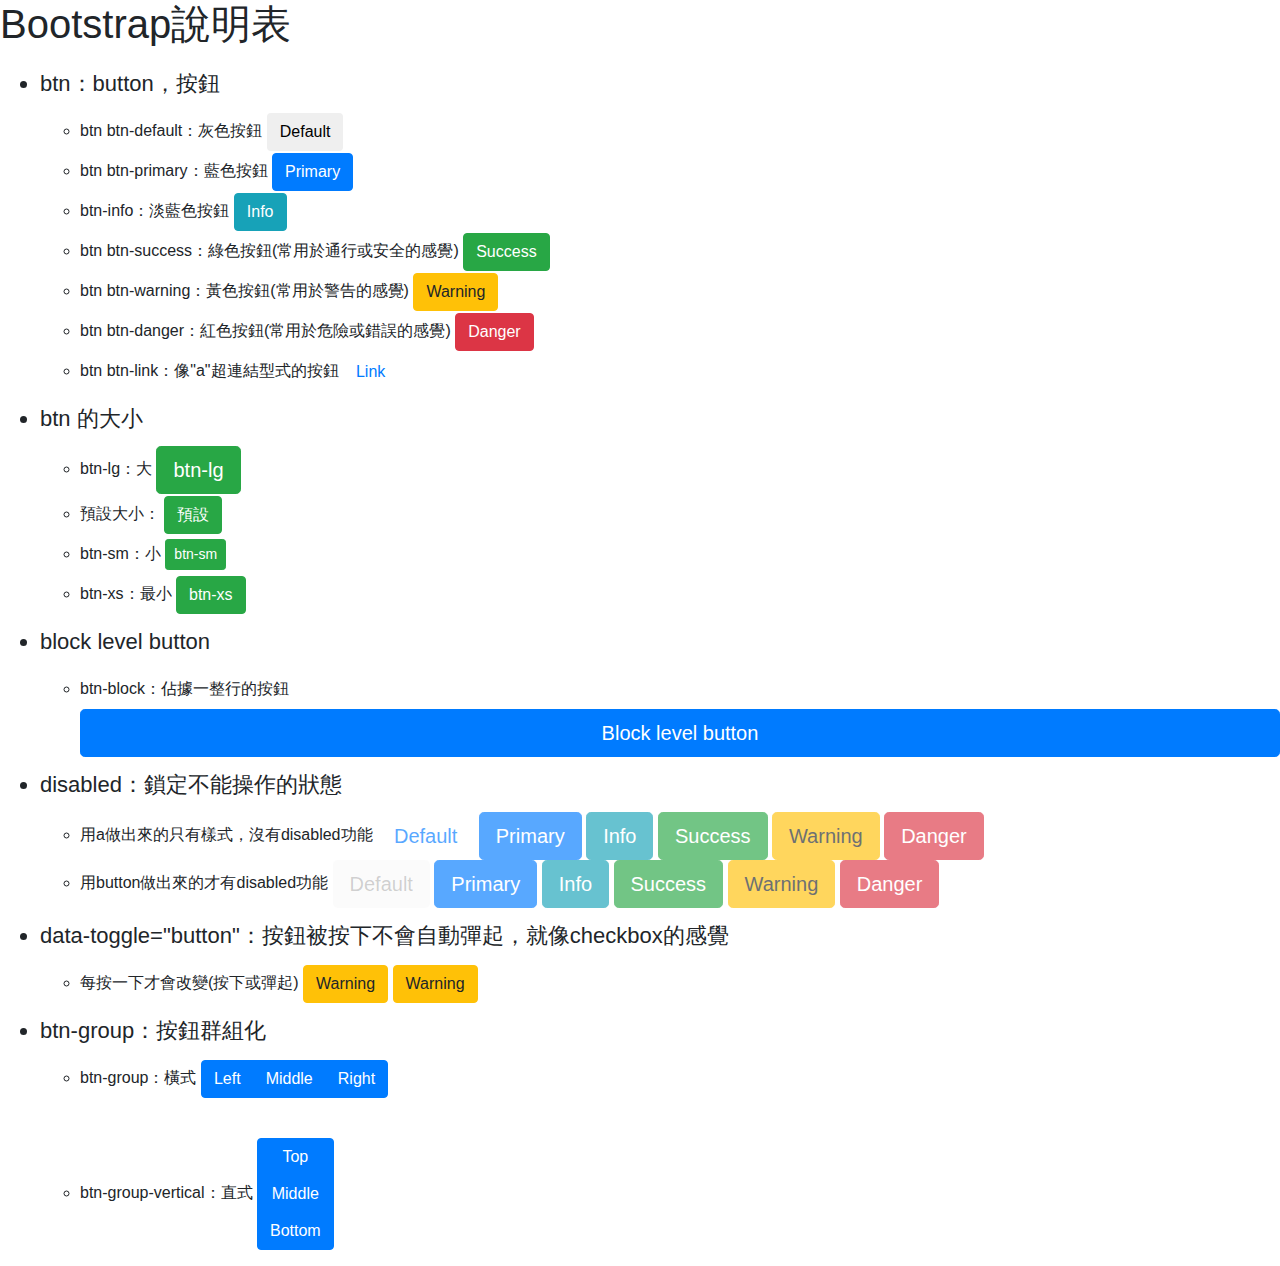
<file: bootstrap說明.html>
<!DOCTYPE html>
<li lang="zh-Hant-TW">

  <head>
    <meta charset="UTF-8">
    <meta name="viewport" content="width=device-width, initial-scale=1.0">
    <meta http-equiv="X-UA-Compatible" content="ie=edge">
    <link rel="stylesheet" href="css\bottstrap說明.css">
    <link rel="stylesheet" href="https://maxcdn.bootstrapcdn.com/bootstrap/4.1.3/css/bootstrap.min.css">
    <script src="https://ajax.googleapis.com/ajax/libs/jquery/3.3.1/jquery.min.js"></script>
    <script src="https://cdnjs.cloudflare.com/ajax/libs/popper.js/1.14.3/umd/popper.min.js"></script>
    <script src="https://maxcdn.bootstrapcdn.com/bootstrap/4.1.3/js/bootstrap.min.js"></script>
    <title>Bootstrap說明表</title>
  </head>

  <body>
    <div id="container">
      <h1>Bootstrap說明表</h1>
      <ul class="title">
        <li>btn：button，按鈕</li>
        <ul class="subtitle">
          <li>btn btn-default：灰色按鈕 <button type="button" class="btn btn-default">Default</button></li>
          <li>btn btn-primary：藍色按鈕 <button type="button" class="btn btn-primary">Primary</button></li>
          <li>btn-info：淡藍色按鈕 <button type="button" class="btn btn-info">Info</button></li>
          <li>btn btn-success：綠色按鈕(常用於通行或安全的感覺) <button type="button" class="btn btn-success">Success</button></li>
          <li>btn btn-warning：黃色按鈕(常用於警告的感覺) <button type="button" class="btn btn-warning">Warning</button></li>
          <li>btn btn-danger：紅色按鈕(常用於危險或錯誤的感覺) <button type="button" class="btn btn-danger">Danger</button></li>
          <li>btn btn-link：像"a"超連結型式的按鈕 <button type="button" class="btn btn-link">Link</button></li>
        </ul>
        <li>btn 的大小</li>
        <ul class="subtitle">
          <li>btn-lg：大 <button type="button" class="btn btn-success btn-lg">btn-lg</button></li>
          <li>預設大小： <button type="button" class="btn btn-success">預設</button></li>
          <li>btn-sm：小 <button type="button" class="btn btn-success btn-sm">btn-sm</button></li>
          <li>btn-xs：最小 <button type="button" class="btn btn-success btn-xs">btn-xs</button></li>
        </ul>
        <li>block level button</li>
        <ul class="subtitle">
          <li>btn-block：佔據一整行的按鈕 <button type="button" class="btn btn-primary btn-lg btn-block">Block level
              button</button></li>
        </ul>
        <li>disabled：鎖定不能操作的狀態</li>
        <ul class="subtitle">
          <li>用a做出來的只有樣式，沒有disabled功能
            <a href="#" class="btn btn-default btn-lg disabled">Default</a>
            <a href="#" class="btn btn-primary btn-lg disabled">Primary</a>
            <a href="#" class="btn btn-info btn-lg disabled">Info</a>
            <a href="#" class="btn btn-success btn-lg disabled">Success</a>
            <a href="#" class="btn btn-warning btn-lg disabled">Warning</a>
            <a href="#" class="btn btn-danger btn-lg disabled">Danger</a>
          </li>
          <li>用button做出來的才有disabled功能
            <button type="button" class="btn btn-default btn-lg" disabled="disabled">Default</button>
            <button type="button" class="btn btn-primary btn-lg" disabled="disabled">Primary</button>
            <button type="button" class="btn btn-info btn-lg" disabled="disabled">Info</button>
            <button type="button" class="btn btn-success btn-lg" disabled="disabled">Success</button>
            <button type="button" class="btn btn-warning btn-lg" disabled="disabled">Warning</button>
            <button type="button" class="btn btn-danger btn-lg" disabled="disabled">Danger</button>
          </li>
        </ul>

        <li>data-toggle="button"：按鈕被按下不會自動彈起，就像checkbox的感覺</li>
        <ul class="subtitle">
          <li>每按一下才會改變(按下或彈起)
            <button type="button" class="btn btn-warning" data-toggle="button">Warning</button>
            <button type="button" class="btn btn-warning" data-toggle="button">Warning</button>
          </li>
        </ul>
        <li>btn-group：按鈕群組化</li>
        <ul class="subtitle">
          <li>btn-group：橫式
            <div class="btn-group">
              <button type="button" class="btn btn-primary">Left</button>
              <button type="button" class="btn btn-primary">Middle</button>
              <button type="button" class="btn btn-primary">Right</button>
            </div>
          </li>
          <br>
          <li>btn-group-vertical：直式
            <div class="btn-group-vertical">
              <button type="button" class="btn btn-primary">Top</button>
              <button type="button" class="btn btn-primary">Middle</button>
              <button type="button" class="btn btn-primary">Bottom</button>
            </div>
          </li>
        </ul>


























      </ul>

    </div>

















  </body>

</li>
</file>
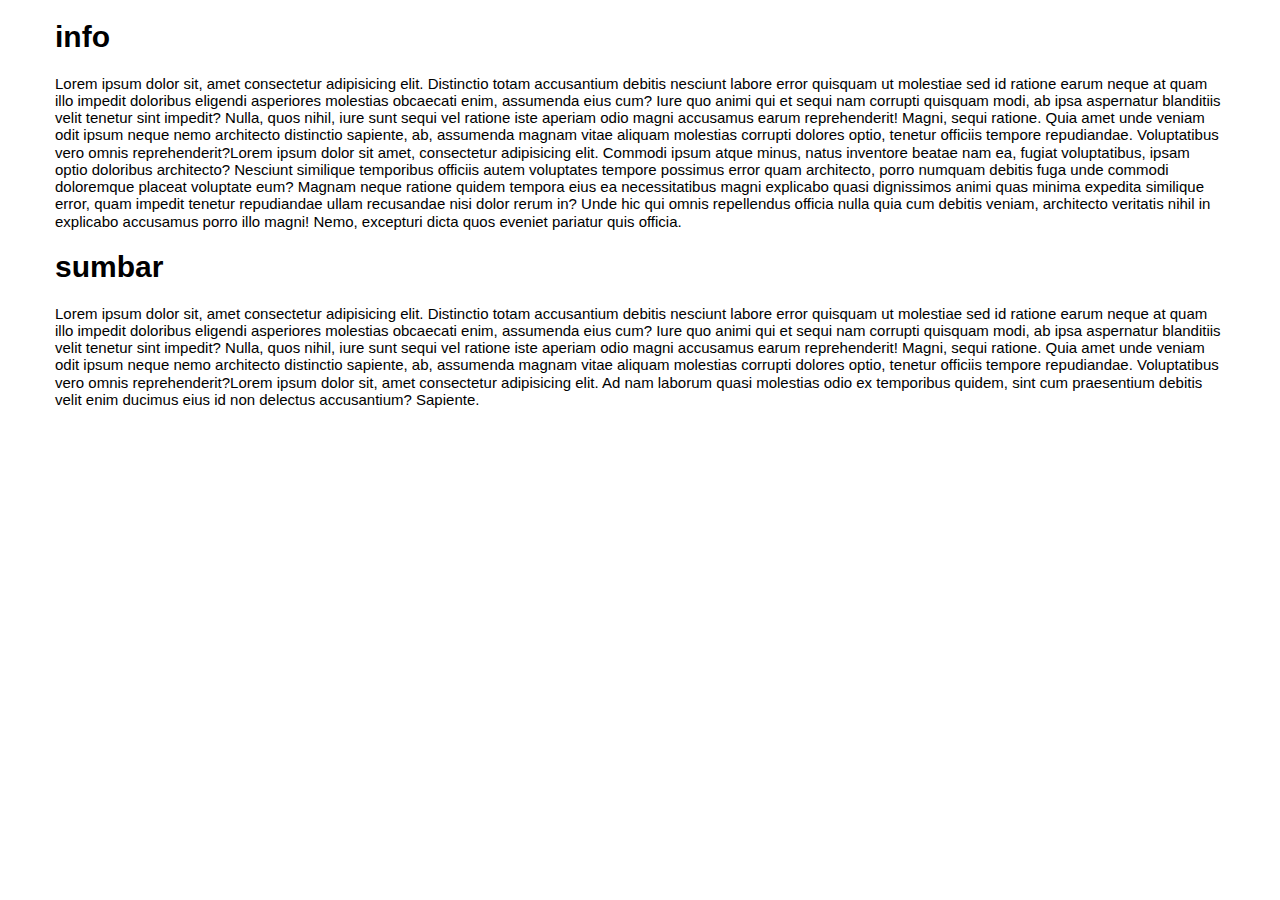
<file: fluid.html>
<!DOCTYPE html>
<html lang="en">

<head>
  <meta charset="UTF-8" />
  <meta name="viewport" content="width=device-width, initial-scale=1" />

  <link rel="stylesheet" href="css/fontello.css">
  <link rel="stylesheet" href="css/normalize.css" />
  <link rel="stylesheet" href="css/main.css" />

  <title>fluid</title>
</head>

<body>

  <div class="container clearfix">
    <div id="info">
      <h1>info</h1>
      Lorem ipsum dolor sit, amet consectetur adipisicing elit. Distinctio totam accusantium debitis nesciunt labore
      error quisquam ut molestiae sed id ratione earum neque at quam illo impedit doloribus eligendi asperiores
      molestias obcaecati enim, assumenda eius cum? Iure quo animi qui et sequi nam corrupti quisquam modi, ab ipsa
      aspernatur blanditiis velit tenetur sint impedit? Nulla, quos nihil, iure sunt sequi vel ratione iste aperiam odio
      magni accusamus earum reprehenderit! Magni, sequi ratione. Quia amet unde veniam odit ipsum neque nemo architecto
      distinctio sapiente, ab, assumenda magnam vitae aliquam molestias corrupti dolores optio, tenetur officiis tempore
      repudiandae. Voluptatibus vero omnis reprehenderit?Lorem ipsum dolor sit amet, consectetur adipisicing elit. Commodi ipsum atque minus, natus inventore beatae nam ea, fugiat voluptatibus, ipsam optio doloribus architecto? Nesciunt similique temporibus officiis autem voluptates tempore possimus error quam architecto, porro numquam debitis fuga unde commodi doloremque placeat voluptate eum? Magnam neque ratione quidem tempora eius ea necessitatibus magni explicabo quasi dignissimos animi quas minima expedita similique error, quam impedit tenetur repudiandae ullam recusandae nisi dolor rerum in? Unde hic qui omnis repellendus officia nulla quia cum debitis veniam, architecto veritatis nihil in explicabo accusamus porro illo magni! Nemo, excepturi dicta quos eveniet pariatur quis officia.

    </div>
    <div id="sumbar">
      <h1>sumbar</h1>
      Lorem ipsum dolor sit, amet consectetur adipisicing elit. Distinctio totam accusantium debitis nesciunt labore
      error quisquam ut molestiae sed id ratione earum neque at quam illo impedit doloribus eligendi asperiores
      molestias obcaecati enim, assumenda eius cum? Iure quo animi qui et sequi nam corrupti quisquam modi, ab ipsa
      aspernatur blanditiis velit tenetur sint impedit? Nulla, quos nihil, iure sunt sequi vel ratione iste aperiam odio
      magni accusamus earum reprehenderit! Magni, sequi ratione. Quia amet unde veniam odit ipsum neque nemo architecto
      distinctio sapiente, ab, assumenda magnam vitae aliquam molestias corrupti dolores optio, tenetur officiis tempore
      repudiandae. Voluptatibus vero omnis reprehenderit?Lorem ipsum dolor sit, amet consectetur adipisicing elit. Ad nam laborum quasi molestias odio ex temporibus quidem, sint cum praesentium debitis velit enim ducimus eius id non delectus accusantium? Sapiente.
    </div>
  </div>

</body>

</html>
</file>
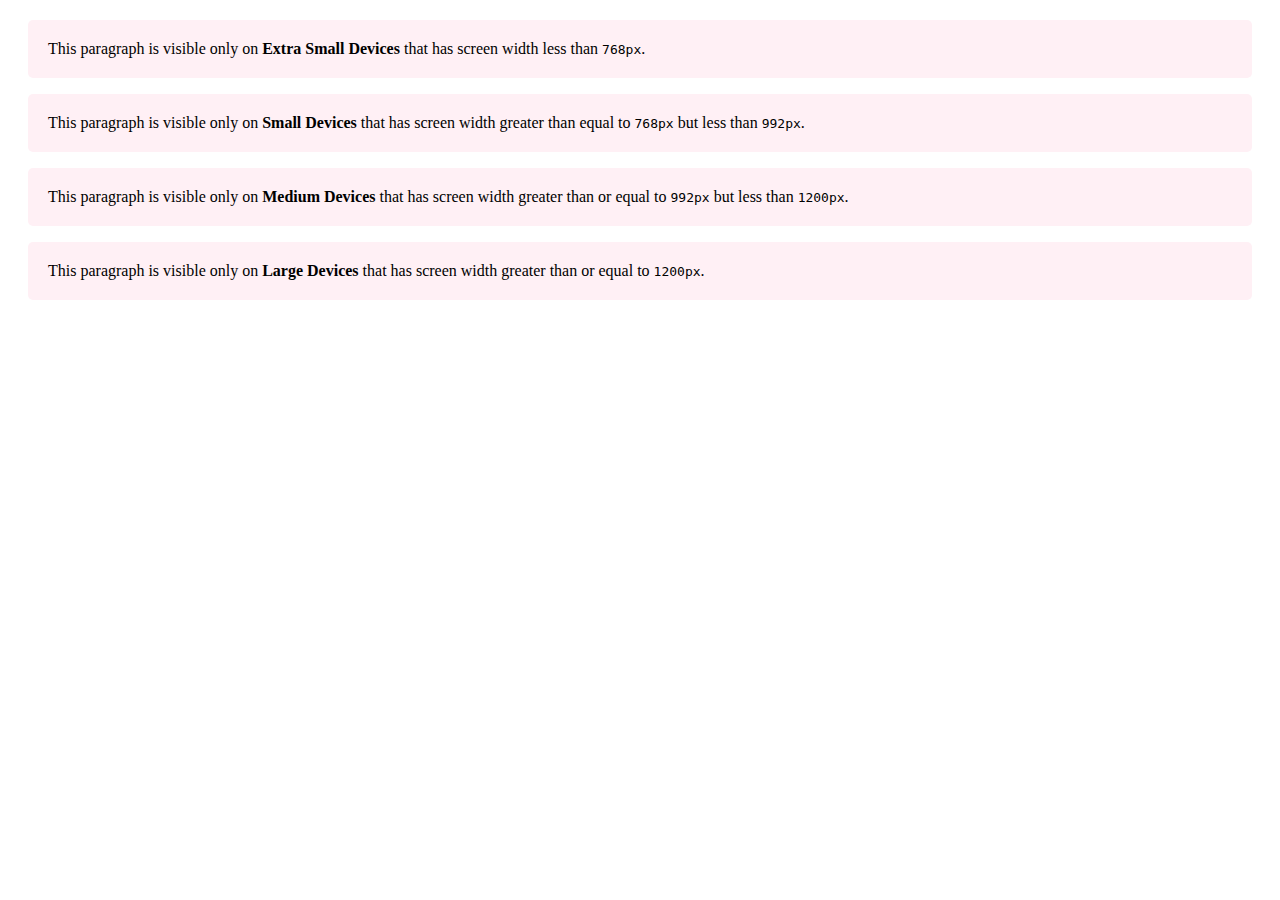
<file: Grid.html>
<!DOCTYPE html>
<html lang="cn-tw">
<head>
  <meta charset="UTF-8">
  <meta name="viewport" content="width=device-width, initial-scale=1.0">
  <meta http-equiv="X-UA-Compatible" content="ie=edge">

  <link rel="stylesheet" href="css\Grid.css">
  <title>Document</title>
</head>
<body>
  <div class="bs-example">
    <p class="visible-xs">This paragraph is visible only on <strong>Extra Small Devices</strong> that has screen width less than <code>768px</code>.</p>
  
    <p class="visible-sm">This paragraph is visible only on <strong>Small Devices</strong> that has screen width greater than equal to <code>768px</code> but less than <code>992px</code>.</p>
  
    <p class="visible-md">This paragraph is visible only on <strong>Medium Devices</strong> that has screen width greater than or equal to <code>992px</code> but less than <code>1200px</code>.</p>
  
    <p class="visible-lg">This paragraph is visible only on <strong>Large Devices</strong> that has screen width greater than or equal to <code>1200px</code>.</p>
  </div>
  
</body>
</html>
</file>
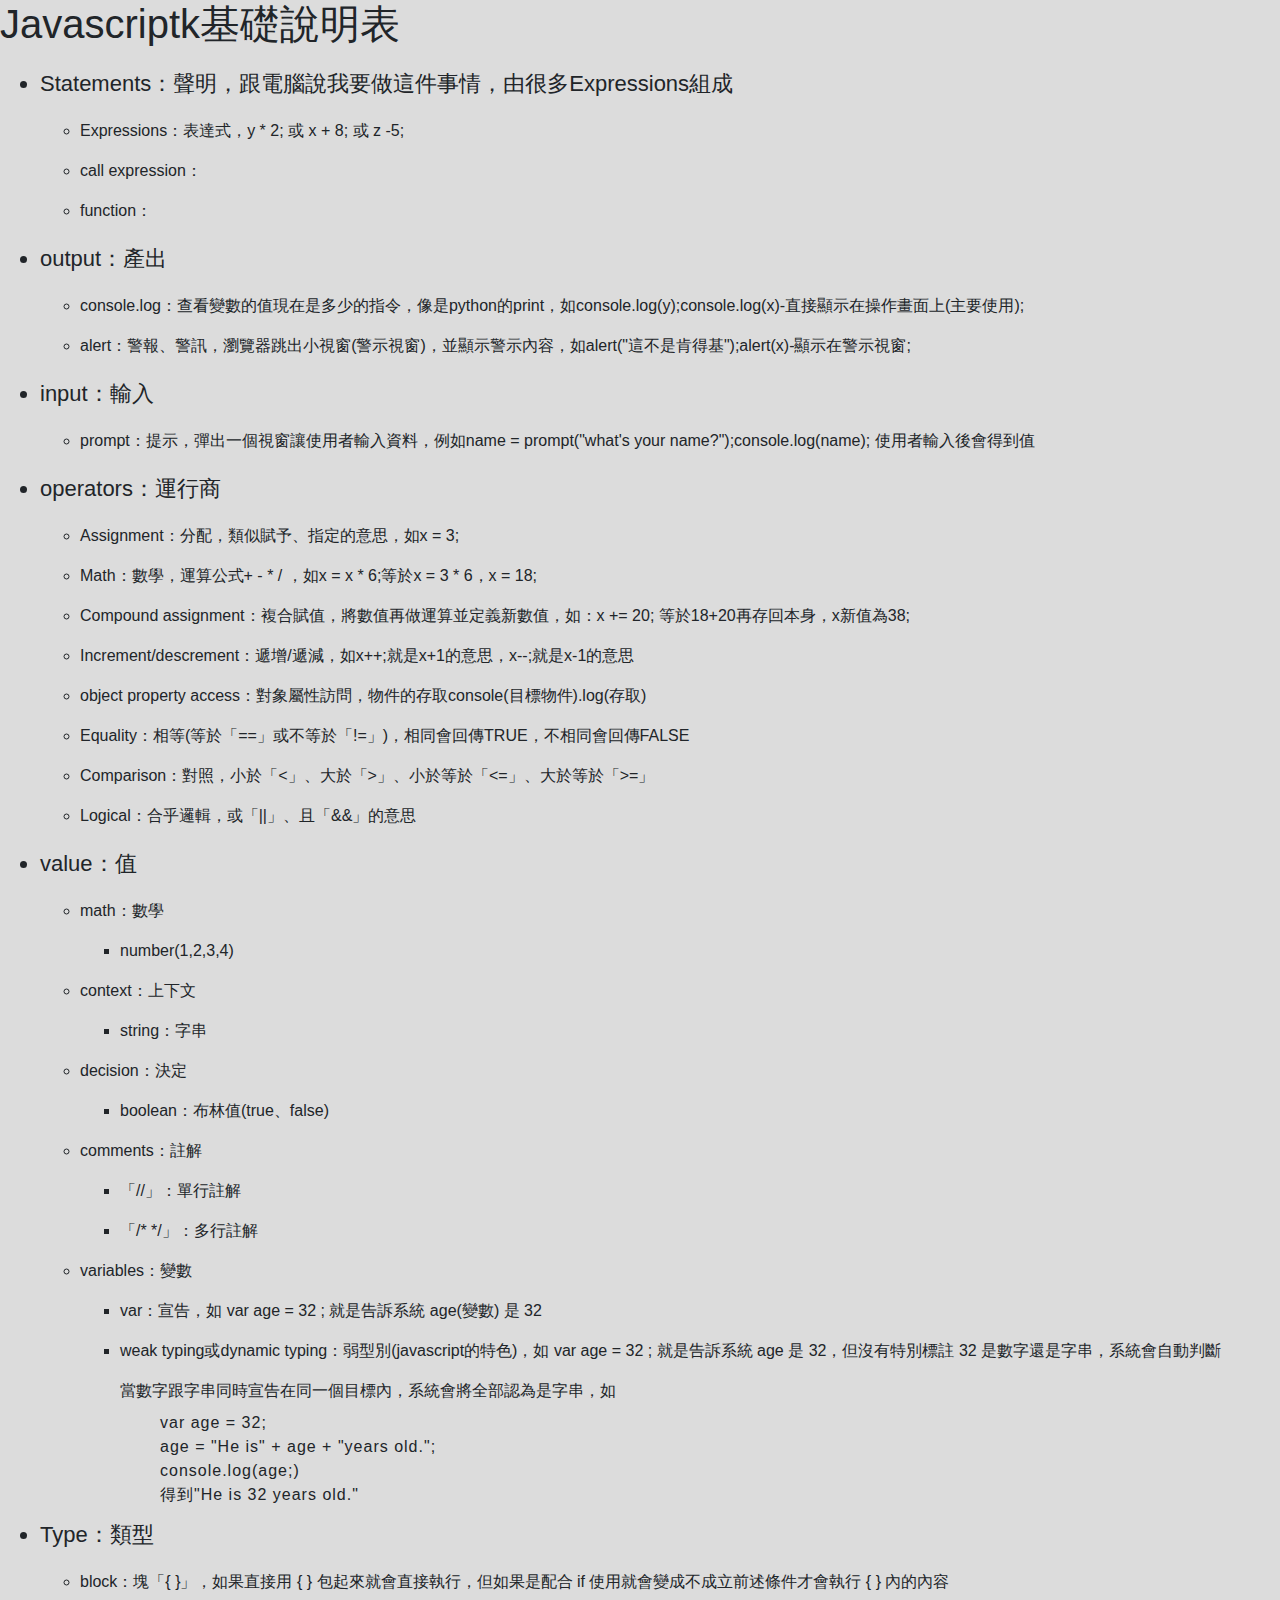
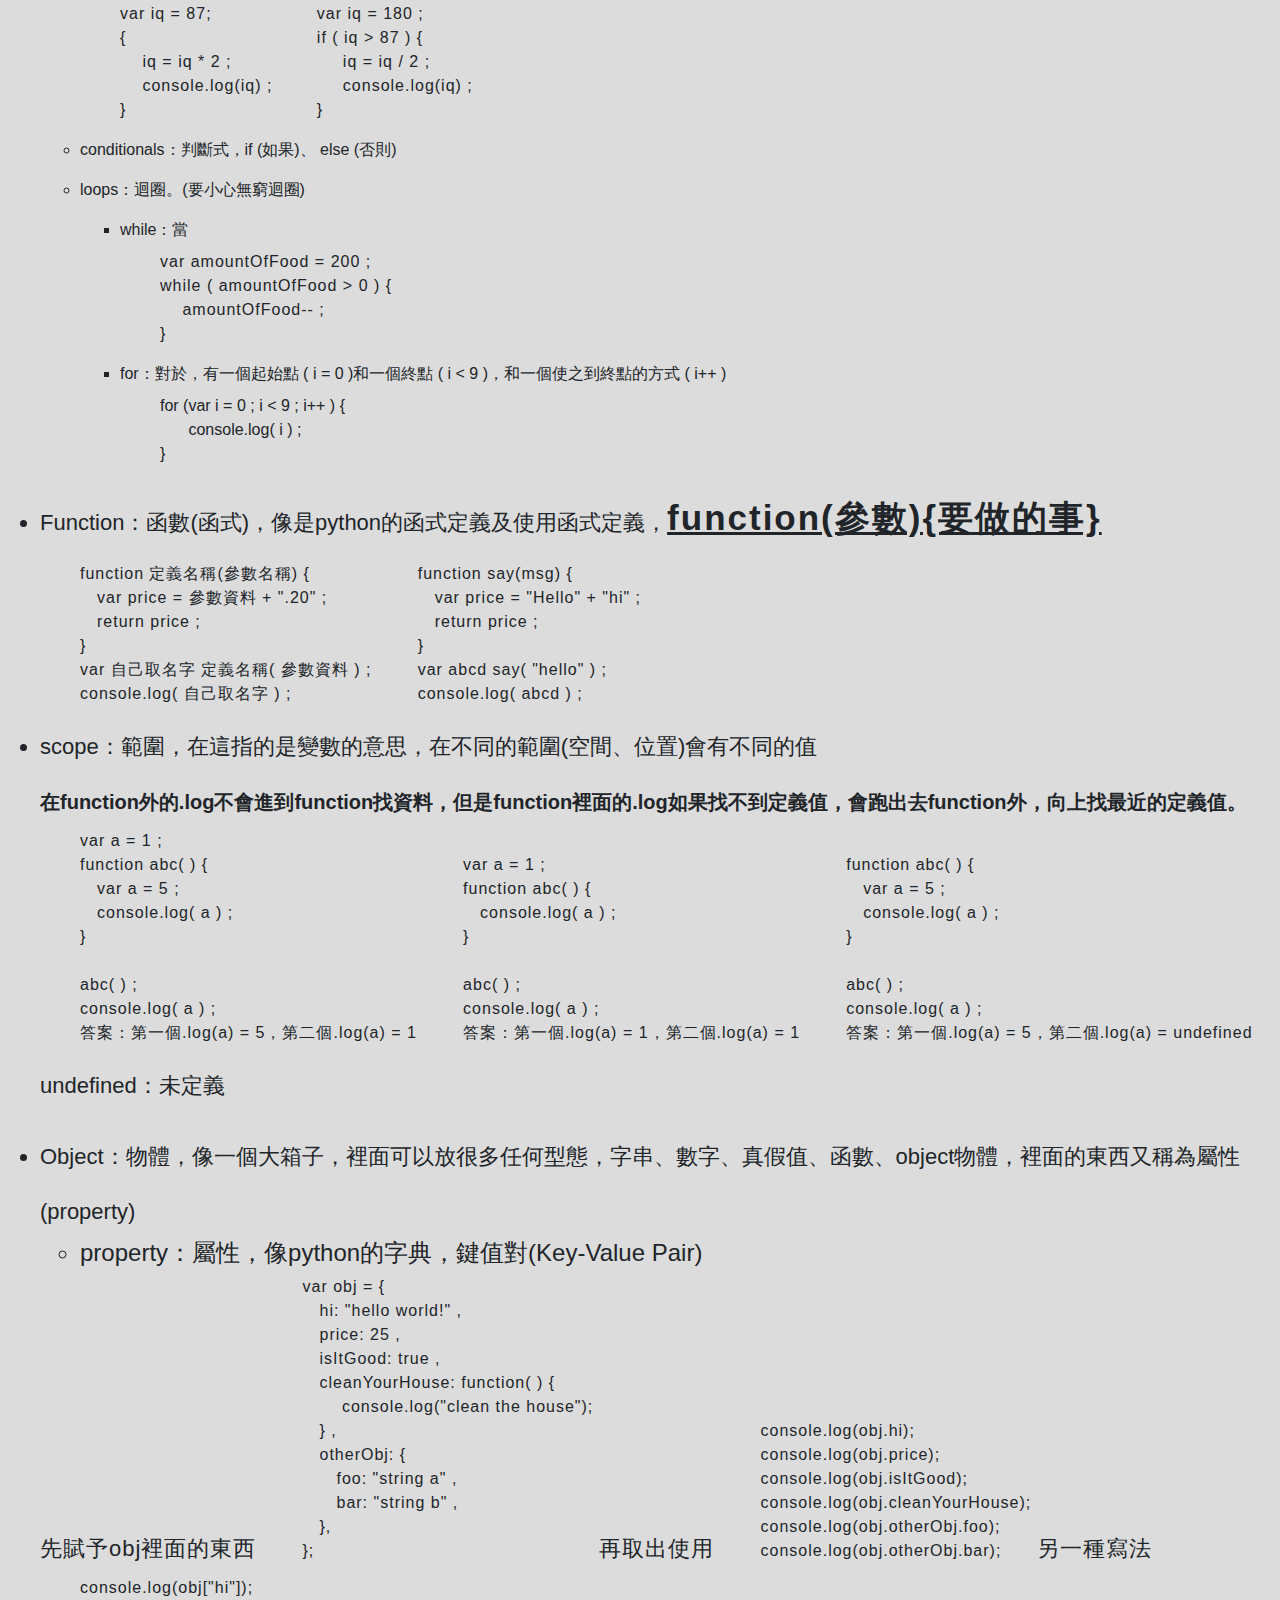
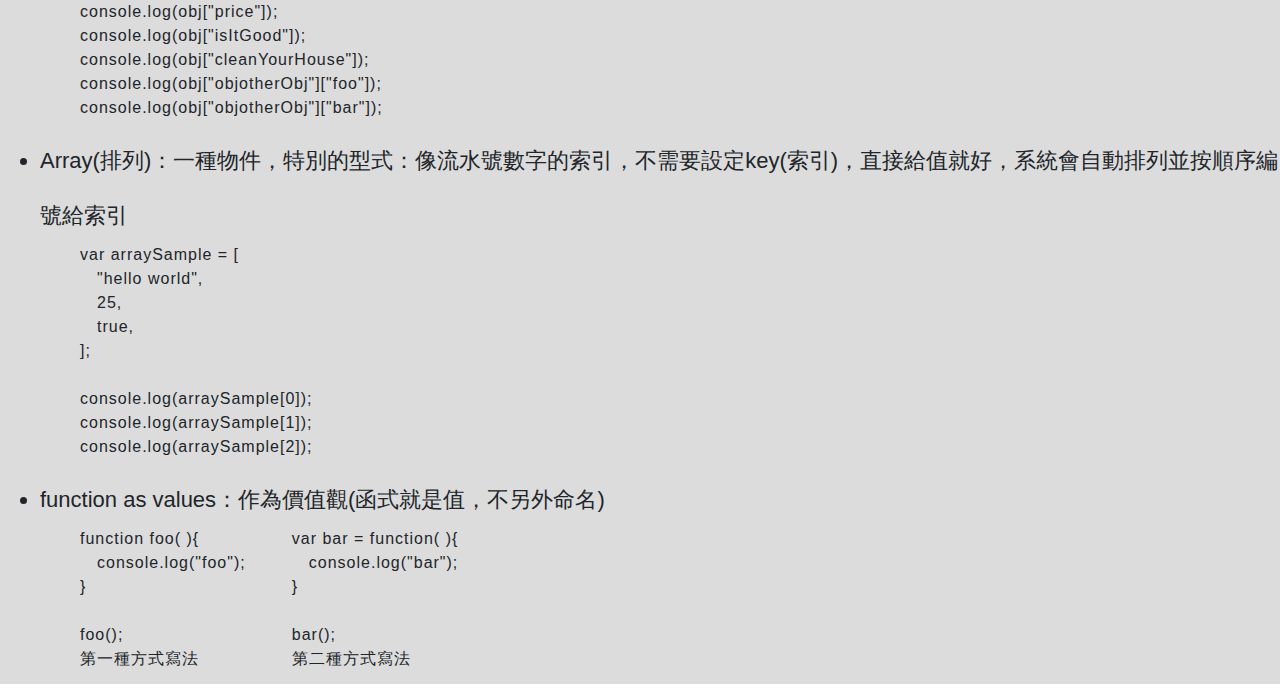
<file: Javascript基礎說明.html>
<!DOCTYPE html>
<html lang="zh-Hant-TW">

<head>
  <meta charset="UTF-8">
  <meta name="viewport" content="width=device-width, initial-scale=1.0">
  <meta http-equiv="X-UA-Compatible" content="ie=edge">
  <link rel="stylesheet" href="css\Javascript基礎說明.css">
  <link rel="stylesheet" href="https://maxcdn.bootstrapcdn.com/bootstrap/4.1.3/css/bootstrap.min.css">
  <script src="https://ajax.googleapis.com/ajax/libs/jquery/3.3.1/jquery.min.js"></script>
  <script src="https://cdnjs.cloudflare.com/ajax/libs/popper.js/1.14.3/umd/popper.min.js"></script>
  <script src="https://maxcdn.bootstrapcdn.com/bootstrap/4.1.3/js/bootstrap.min.js"></script>
  <title>Javascript基礎說明表</title>
</head>

<body>
  <div id="container">
    <h1>Javascriptk基礎說明表</h1>
    <ul class="title">
      <li>Statements：聲明，跟電腦說我要做這件事情，由很多Expressions組成</li>
      <ul class="subtitle">
        <li>Expressions：表達式，y * 2; 或 x + 8; 或 z -5;</li>
        <li>call expression：</li>
        <li>function：</li>
      </ul>
      <li>output：產出</li>
      <ul class="subtitle">
        <li>console.log：查看變數的值現在是多少的指令，像是python的print，如console.log(y);console.log(x)-直接顯示在操作畫面上(主要使用);</li>
        <li>alert：警報、警訊，瀏覽器跳出小視窗(警示視窗)，並顯示警示內容，如alert("這不是肯得基");alert(x)-顯示在警示視窗;</li>
      </ul>
      <li>input：輸入</li>
      <ul class="subtitle">
        <li>prompt：提示，彈出一個視窗讓使用者輸入資料，例如name = prompt("what's your name?");console.log(name); 使用者輸入後會得到值</li>
      </ul>
      <li>operators：運行商</li>
      <ul class="subtitle">
        <li>Assignment：分配，類似賦予、指定的意思，如x = 3;</li>
        <li>Math：數學，運算公式+ - * / ，如x = x * 6;等於x = 3 * 6，x = 18;</li>
        <li>Compound assignment：複合賦值，將數值再做運算並定義新數值，如：x += 20; 等於18+20再存回本身，x新值為38;</li>
        <li>Increment/descrement：遞增/遞減，如x++;就是x+1的意思，x--;就是x-1的意思</li>
        <li>object property access：對象屬性訪問，物件的存取console(目標物件).log(存取)</li>
        <li>Equality：相等(等於「==」或不等於「!=」)，相同會回傳TRUE，不相同會回傳FALSE</li>
        <li>Comparison：對照，小於「<」、大於「>」、小於等於「<=」、大於等於「>=」</li>
        <li>Logical：合乎邏輯，或「||」、且「&&」的意思</li>
      </ul>
      <li>value：值</li>
      <ul class="subtitle">
        <li>math：數學</li>
        <ul>
          <li>number(1,2,3,4)</li>
        </ul>
        <li>context：上下文</li>
        <ul>
          <li>string：字串</li>
        </ul>
        <li>decision：決定</li>
        <ul>
          <li>boolean：布林值(true、false)</li>
        </ul>
        <li>comments：註解</li>
        <ul>
          <li>「//」：單行註解</li>
          <li>「/* */」：多行註解</li>
        </ul>
        <li>variables：變數</li>
        <ul>
          <li>var：宣告，如 var age = 32 ; 就是告訴系統 age(變數) 是 32</li>
          <li>weak typing或dynamic typing：弱型別(javascript的特色)，如 var age = 32 ; 就是告訴系統 age 是 32，但沒有特別標註 32
            是數字還是字串，系統會自動判斷</br>當數字跟字串同時宣告在同一個目標內，系統會將全部認為是字串，如</li>
          <ul class="Description letter">var age = 32;</br>
            age = "He is" + age + "years old.";</br>
            console.log(age;)</br>
            得到"He is 32 years old."
          </ul>
        </ul>
      </ul>
      <li>Type：類型</li>
      <ul class="subtitle">
        <li>block：塊「{ }」，如果直接用 { } 包起來就會直接執行，但如果是配合 if 使用就會變成不成立前述條件才會執行 { } 內的內容</li>
        <ul class="Description clearfix inline letter">
          var iq = 87;</br>{</br>&emsp; iq = iq * 2 ;</br>&emsp; console.log(iq) ;</br>}
        </ul>
        <ul class="Description inline letter">
          var iq = 180 ;</br> if ( iq > 87 ) {</br>&emsp;&ensp;iq = iq / 2 ;</br>&emsp;&ensp;console.log(iq) ;</br>}
        </ul>
        <li>conditionals：判斷式，if (如果)、 else (否則) </li>
        <li>loops：迴圈。(要小心無窮迴圈)</li>
        <ul>
          <li>while：當</li>
          <ul class="Description inline letter">
            var amountOfFood = 200 ;</br> while ( amountOfFood > 0 ) {</br>&emsp; amountOfFood-- ; </br>}
          </ul>
          <li>for：對於，有一個起始點 ( i = 0 )和一個終點 ( i &#60; 9 )，和一個使之到終點的方式 ( i++ ) </li>
          <ul class="Description inline">
            for (var i = 0 ; i &#60; 9 ; i++ ) { <br> &emsp;&ensp; console.log( i ) ; </br> }
          </ul>
        </ul>
      </ul>
      <li>Function：函數(函式)，像是python的函式定義及使用函式定義，<b><u>function(參數){要做的事}</u></b>
      </li>
      <ul class="subtitle Description clearfix inline letter">
        function 定義名稱(參數名稱) {</br> &emsp;var price = 參數資料 + ".20" ; </br>&emsp;return price ;</br>} </br>var
        自己取名字 定義名稱( 參數資料 ) ;<br>console.log( 自己取名字 ) ;
      </ul>
      <ul class="subtitle Description inline letter">
        function say(msg) {</br> &emsp;var price = "Hello" + "hi" ; </br>&emsp;return price ;</br>} </br>var
        abcd say( "hello" ) ;<br>console.log( abcd ) ;
      </ul>
      <li>
        scope：範圍，在這指的是變數的意思，在不同的範圍(空間、位置)會有不同的值<br>
        <b>在function外的.log不會進到function找資料，但是function裡面的.log如果找不到定義值，會跑出去function外，向上找最近的定義值。</b>
      </li>
      <ul class="subtitle Description clearfix inline letter">
        var a = 1 ;</br>function abc( ) {</br> &emsp;var a = 5 ; </br>&emsp;console.log( a ) ;</br>} </br></br>abc( )
        ;<br>console.log( a ) ;
        </br>答案：第一個.log(a) = 5，第二個.log(a) = 1
      </ul>
      <ul class="subtitle Description inline letter">
        var a = 1 ;</br>function abc( ) {</br> &emsp;console.log( a ) ;</br>} </br></br>abc( )
        ;<br>console.log( a ) ;
        </br>答案：第一個.log(a) = 1，第二個.log(a) = 1
      </ul>
      <ul class="subtitle Description clearfix inline letter">
        function abc( ) {</br> &emsp;var a = 5 ; </br>&emsp;console.log( a ) ;</br>} </br></br>abc( )
        ;<br>console.log( a ) ;
        </br>答案：第一個.log(a) = 5，第二個.log(a) = undefined
      </ul>
      <p>undefined：未定義</p>
      <li>Object：物體，像一個大箱子，裡面可以放很多任何型態，字串、數字、真假值、函數、object物體，裡面的東西又稱為屬性(property)</li>
      <ul class="subtitle h4">
        <li>property：屬性，像python的字典，鍵值對(Key-Value Pair)</li>
      </ul>
      <div class="Description inline letter ">先賦予obj裡面的東西</div>
      <ul class="subtitle Description clearfix inline letter">
        var obj = {<br>
        &emsp;hi: "hello world!" ,<br>
        &emsp;price: 25 ,<br>
        &emsp;isItGood: true ,<br>
        &emsp;cleanYourHouse: function( ) {<br>
        &emsp; &emsp;console.log("clean the house");<br>
        &emsp;} ,<br>
        &emsp;otherObj: {<br>
        &emsp;&emsp;foo: "string a" ,<br>
        &emsp;&emsp;bar: "string b" ,<br>
        &emsp;},<br>
        };
      </ul>
      <div class="Description inline letter">再取出使用</div>
      <ul class="subtitle Description inline letter">
        console.log(obj.hi);<br> console.log(obj.price);<br>
        console.log(obj.isItGood);<br>
        console.log(obj.cleanYourHouse);<br>
        console.log(obj.otherObj.foo);<br>
        console.log(obj.otherObj.bar);<br>
      </ul>
      <div class="Description inline letter">另一種寫法</div>
      <ul class="subtitle Description inline letter">
        console.log(obj["hi"]);<br> console.log(obj["price"]);<br>
        console.log(obj["isItGood"]);<br>
        console.log(obj["cleanYourHouse"]);<br>
        console.log(obj["objotherObj"]["foo"]);<br>
        console.log(obj["objotherObj"]["bar"]);<br>
      </ul>
      <li>Array(排列)：一種物件，特別的型式：像流水號數字的索引，不需要設定key(索引)，直接給值就好，系統會自動排列並按順序編號給索引</li>
      <ul class="subtitle Description inline letter">
        var arraySample = [<br>
        &emsp;"hello world",<br>
        &emsp;25,<br>
        &emsp;true,<br>
        ];<br>
        <br>
        console.log(arraySample[0]);<br>
        console.log(arraySample[1]);<br>
        console.log(arraySample[2]);
      </ul>
      <li>function as values：作為價值觀(函式就是值，不另外命名)</li>
      <ul class="subtitle Description inline letter">
        function foo( ){<br>
        &emsp;console.log("foo");<br>
        }<br>
        <br>
        foo();<br>
        第一種方式寫法
      </ul>
      <ul class="subtitle Description inline letter">
        var bar = function( ){<br>
        &emsp;console.log("bar");<br>
        }<br>
        <br>
        bar();<br>
        第二種方式寫法
      </ul>
    </ul>
  </div>
</body>

</html>
</file>
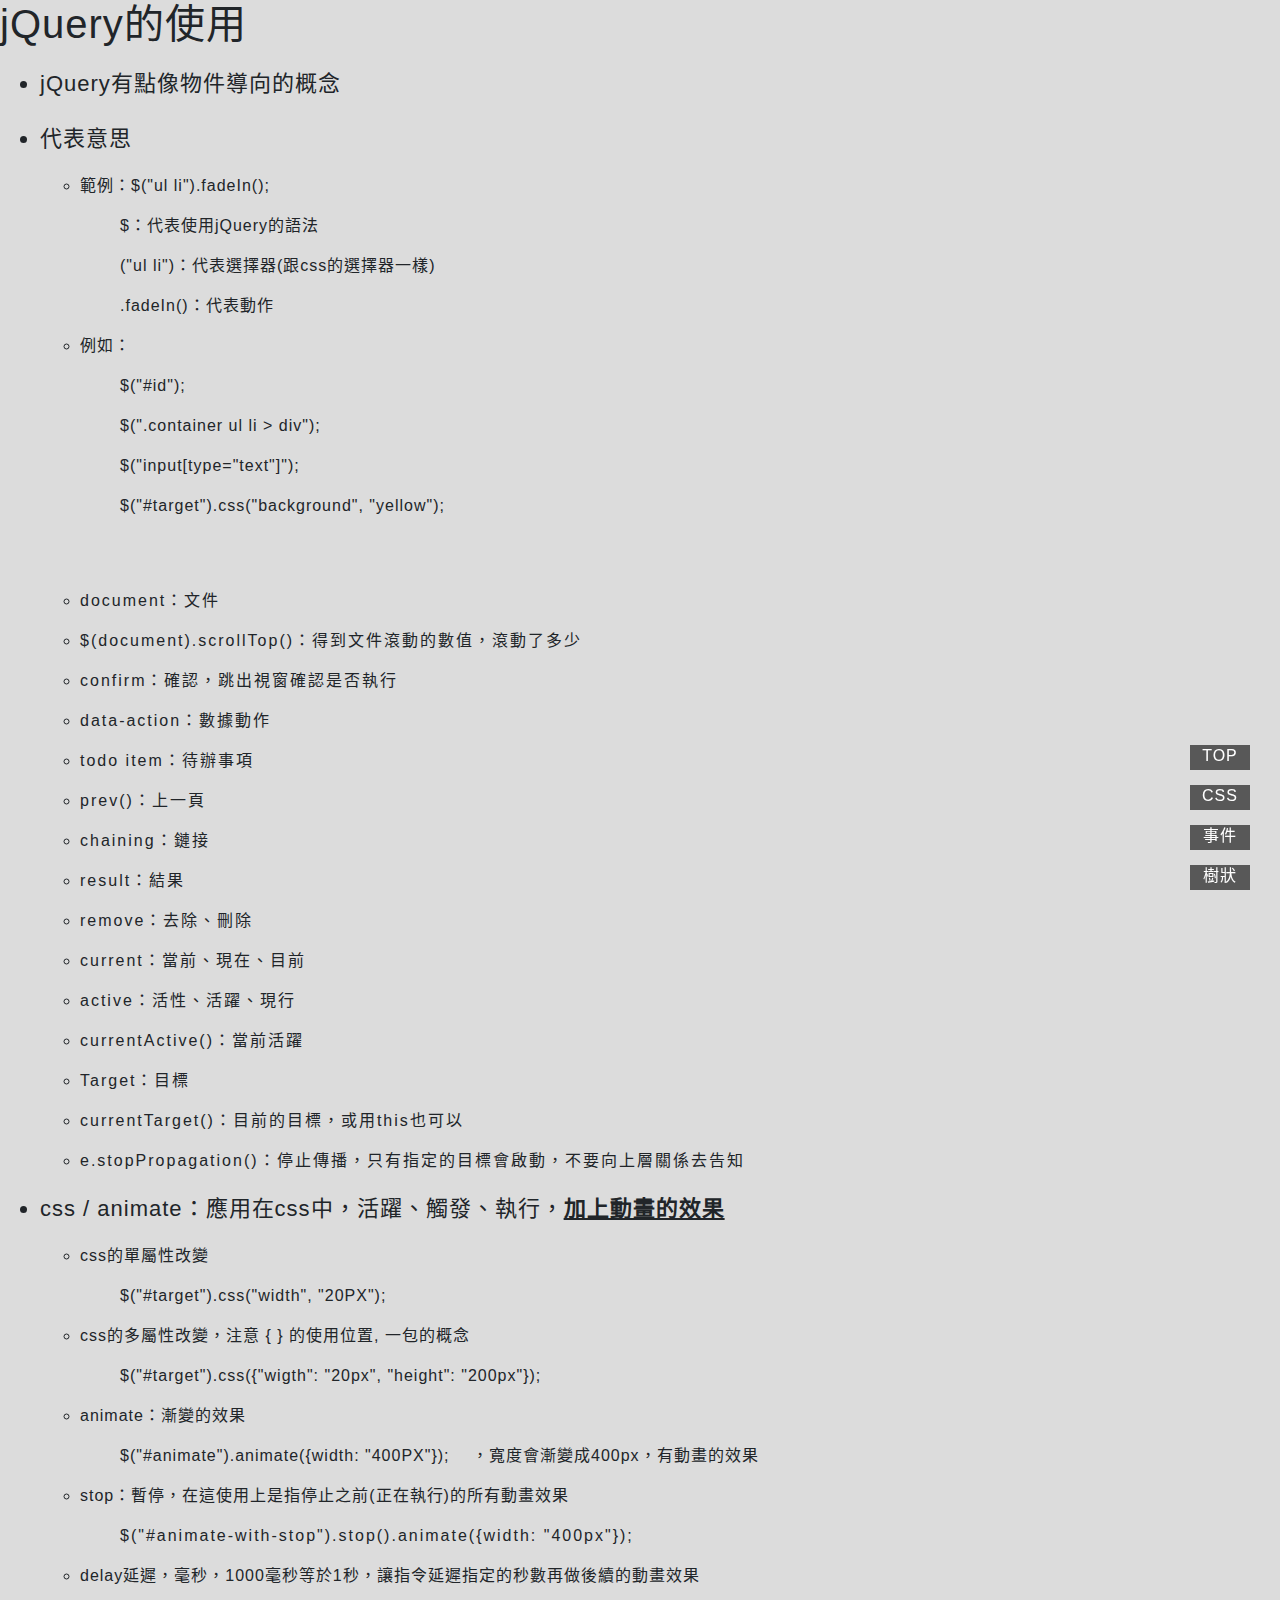
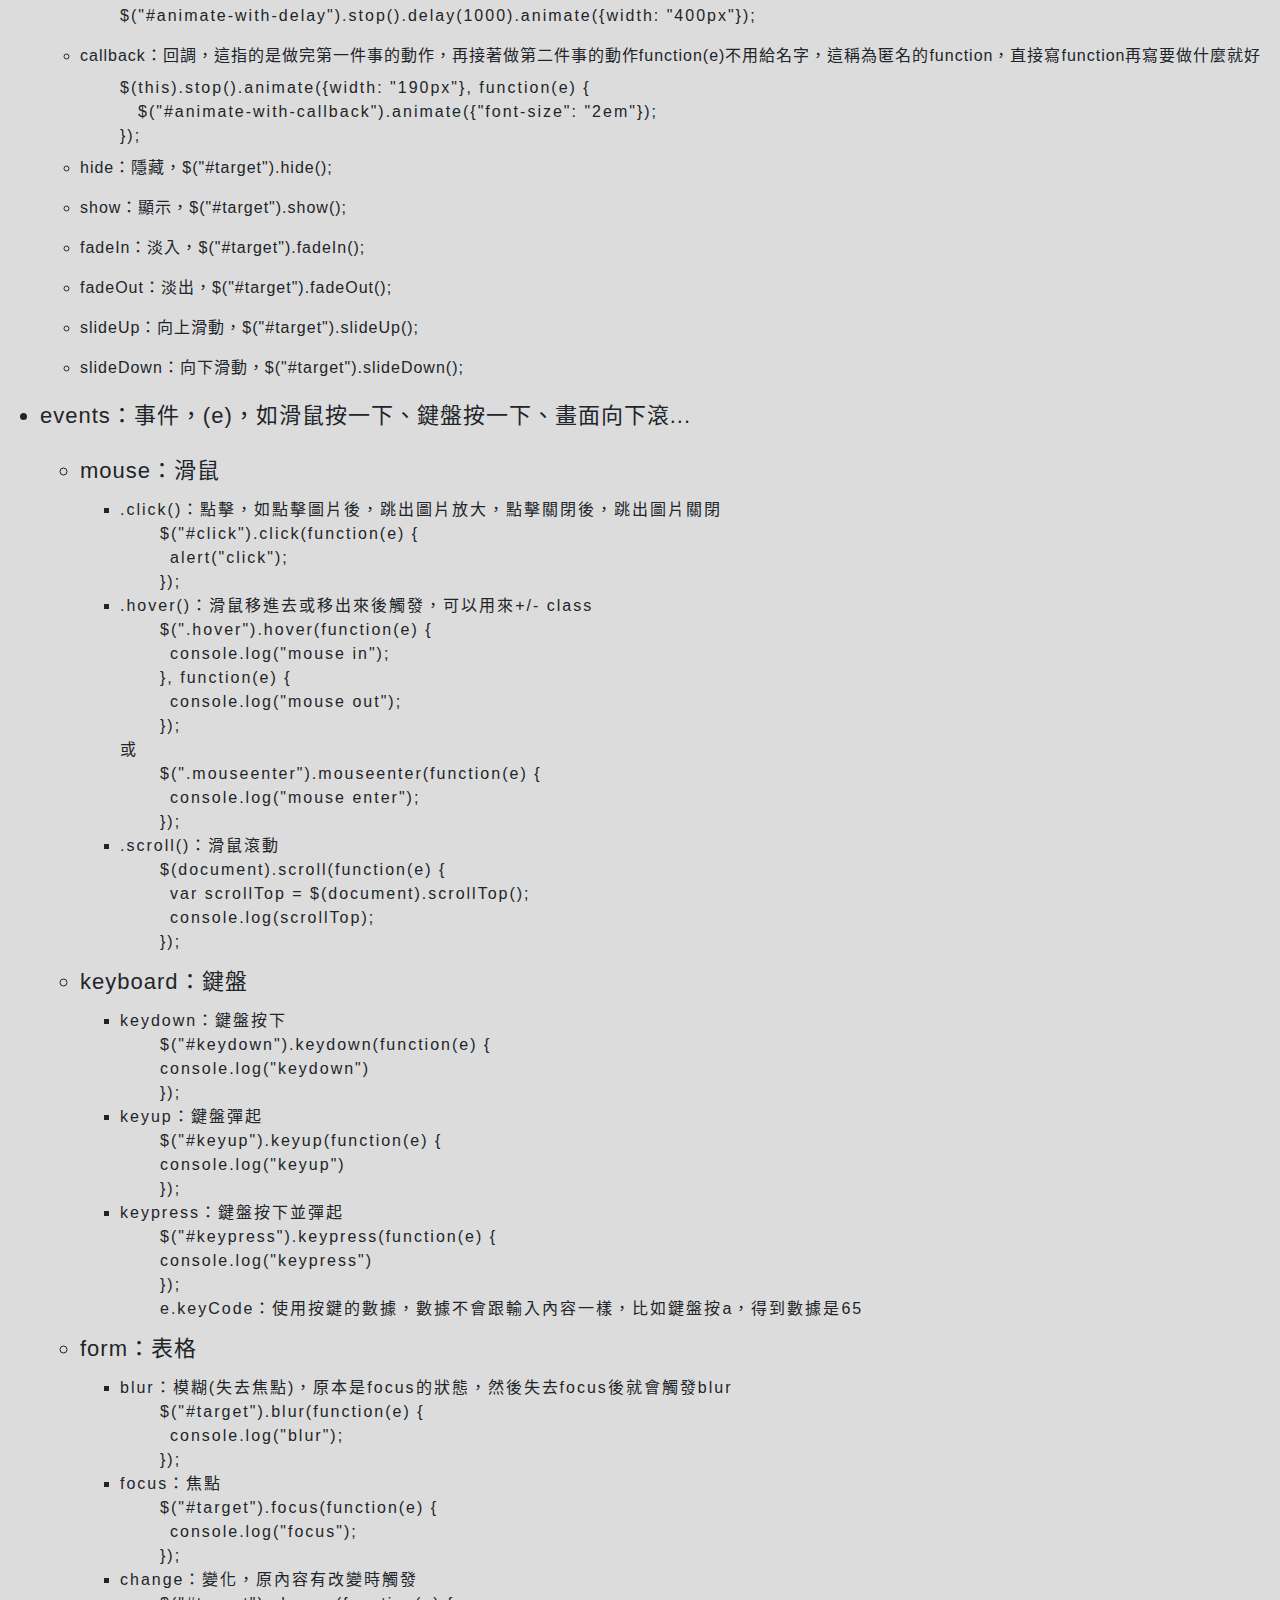
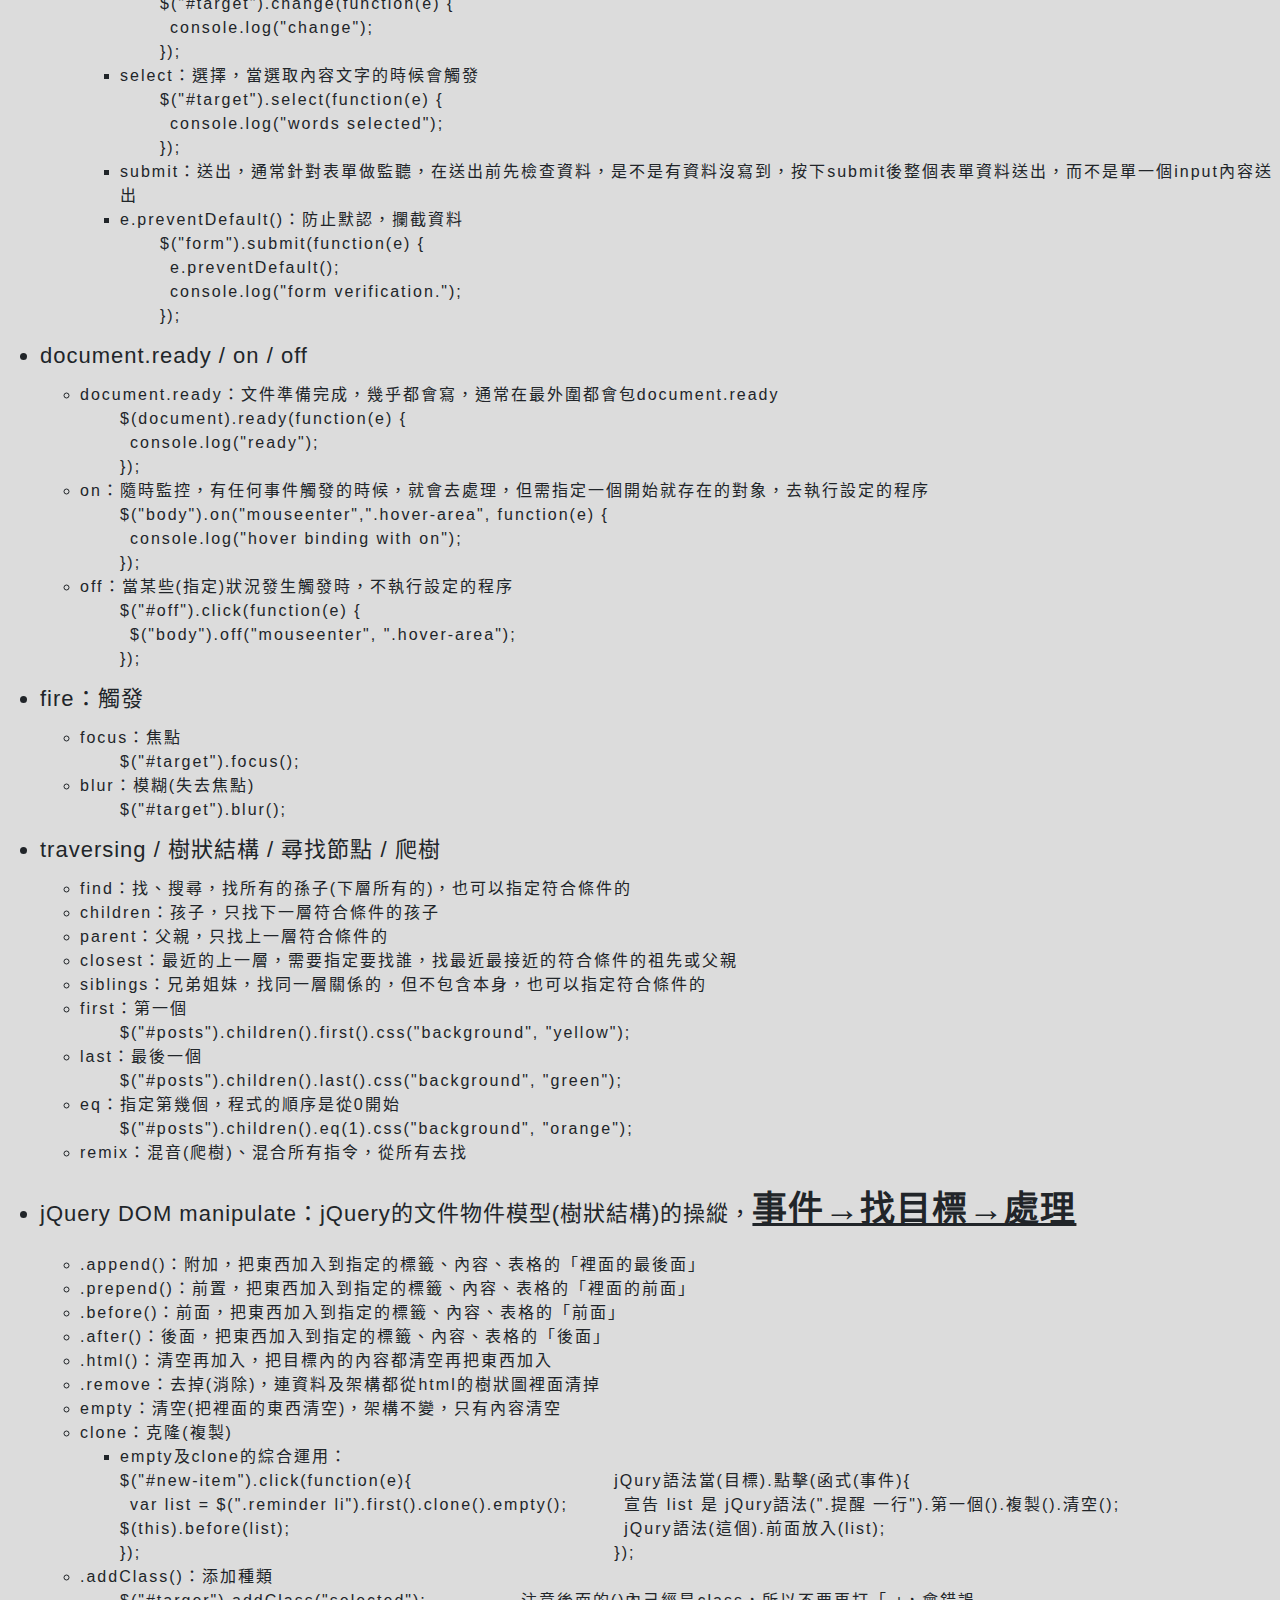
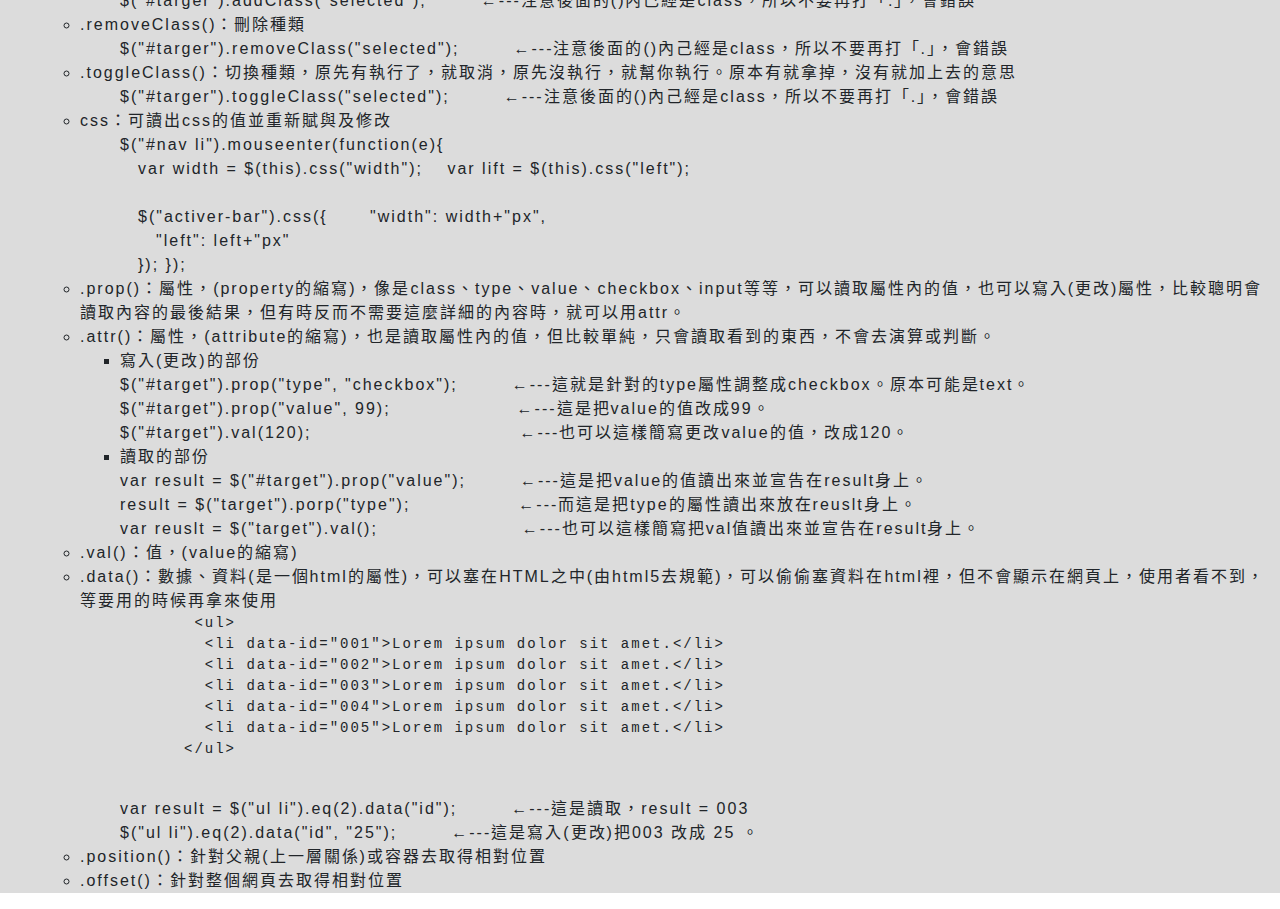
<file: jQury基礎寫法.html>
<!DOCTYPE html>
<html lang="zh-TW">

<head>
  <meta charset="UTF-8">
  <meta name="viewport" content="width=device-width, initial-scale=1.0">
  <meta http-equiv="X-UA-Compatible" content="ie=edge">
  <link rel="stylesheet" href="css\jQuery基礎寫法.css">
  <link rel="stylesheet" href="https://maxcdn.bootstrapcdn.com/bootstrap/4.1.3/css/bootstrap.min.css">
  <script src="https://ajax.googleapis.com/ajax/libs/jquery/3.3.1/jquery.min.js"></script>
  <script src="https://cdnjs.cloudflare.com/ajax/libs/popper.js/1.14.3/umd/popper.min.js"></script>
  <script src="https://maxcdn.bootstrapcdn.com/bootstrap/4.1.3/js/bootstrap.min.js"></script>
  <script>
    $(document).ready(function () {
      $(".go-top").click(function (e) {
        e.preventDefault();
        var target = $(e.currentTarget).attr("href");
        var offset = $(target).offset();
        $("html, body").animate({ scrollTop: offset.top });
      });

      $(".go-css").click(function (e) {
        e.preventDefault();
        var target = $(e.currentTarget).attr("href");
        var offset = $(target).offset();
        $("html, body").animate({ scrollTop: offset.top });
      });

      $(".go-events").click(function (e) {
        e.preventDefault();
        var target = $(e.currentTarget).attr("href");
        var offset = $(target).offset();
        $("html, body").animate({ scrollTop: offset.top });
      });

      $(".go-traversing").click(function (e) {
        e.preventDefault();
        var target = $(e.currentTarget).attr("href");
        var offset = $(target).offset();
        $("html, body").animate({ scrollTop: offset.top });
      });
    });
  </script>

  <title>jQuery基礎寫法說明表</title>
</head>

<body>
  <div id="container">
    <h1>jQuery的使用</h1>
    <ul class="title">
      <li>jQuery有點像物件導向的概念</li>
      <li>代表意思</li>
      <ul class="subtitle">
        <li>範例：$("ul li").fadeIn();</li>
        <ul>$：代表使用jQuery的語法</ul>
        <ul>("ul li")：代表選擇器(跟css的選擇器一樣)</ul>
        <ul>.fadeIn()：代表動作</ul>
        <li>例如：</li>
        <ul>$("#id");</ul>
        <ul>$(".container ul li > div");</ul>
        <ul>$("input[type="text"]");</ul>
        <ul>$("#target").css("background", "yellow");</ul>
      </ul>
      <br>
      <ul class="l2 subtitle document">
        <li>document：文件</li>
        <li>$(document).scrollTop()：得到文件滾動的數值，滾動了多少</li>
        <li>confirm：確認，跳出視窗確認是否執行</li>
        <li>data-action：數據動作</li>
        <li>todo item：待辦事項</li>
        <li>prev()：上一頁</li>
        <li>chaining：鏈接</li>
        <li>result：結果</li>
        <li>remove：去除、刪除</li>
        <li>current：當前、現在、目前</li>
        <li>active：活性、活躍、現行</li>
        <li>currentActive()：當前活躍</li>
        <li>Target：目標</li>
        <li>currentTarget()：目前的目標，或用this也可以</li>
        <li>e.stopPropagation()：停止傳播，只有指定的目標會啟動，不要向上層關係去告知</li>
      </ul>
      <li id="css">css / animate：應用在css中，活躍、觸發、執行，<u>加上動畫的效果</u>
      </li>
      <ul class="subtitle">
        <li>css的單屬性改變</li>
        <ul>$("#target").css("width", "20PX");</ul>
        <li>css的多屬性改變，注意 { } 的使用位置, 一包的概念</li>
        <ul>$("#target").css({"wigth": "20px", "height": "200px"});</ul>
      </ul>
      <ul class="subtitle">
        <li>animate：漸變的效果</li>
        <ul>$("#animate").animate({width: "400PX"});&emsp; ，寬度會漸變成400px，有動畫的效果</ul>
        <li>stop：暫停，在這使用上是指停止之前(正在執行)的所有動畫效果
          <ul class="l2"> $("#animate-with-stop").stop().animate({width: "400px"}); </ul>
        </li>
        <li>delay延遲，毫秒，1000毫秒等於1秒，讓指令延遲指定的秒數再做後續的動畫效果</li>
        <ul class="l2"> $("#animate-with-delay").stop().delay(1000).animate({width: "400px"}); </ul>
        <li>callback：回調，這指的是做完第一件事的動作，再接著做第二件事的動作function(e)不用給名字，這稱為匿名的function，直接寫function再寫要做什麼就好</li>
        <ul class="l2 Description"> $(this).stop().animate({width: "190px"}, function(e) {<br>
          &emsp;$("#animate-with-callback").animate({"font-size": "2em"});<br>
          });
        </ul>
        <li>hide：隱藏，$("#target").hide();</li>
        <li>show：顯示，$("#target").show();</li>
        <li>fadeIn：淡入，$("#target").fadeIn();</li>
        <li>fadeOut：淡出，$("#target").fadeOut();</li>
        <li>slideUp：向上滑動，$("#target").slideUp();</li>
        <li>slideDown：向下滑動，$("#target").slideDown();</li>
      </ul>
      <li class="events">events：事件，(e)，如滑鼠按一下、鍵盤按一下、畫面向下滾...</li>
      <ul>
        <li>mouse：滑鼠</li>
        <ul class="subtitle Description l2">
          <li>.click()：點擊，如點擊圖片後，跳出圖片放大，點擊關閉後，跳出圖片關閉</li>
          <ul class="inline">$("#click").click(function(e) {<br>
            &ensp;alert("click");<br>});</ul>
          <li>.hover()：滑鼠移進去或移出來後觸發，可以用來+/- class</li>
          <ul class="inline clearfix">$(".hover").hover(function(e) {<br>
            &ensp;console.log("mouse in");<br>
            }, function(e) {<br>
            &ensp;console.log("mouse out");<br>
            });</ul>
          <div>或</div>
          <ul class="inline">$(".mouseenter").mouseenter(function(e) {<br>&ensp;console.log("mouse
            enter");<br>});
          </ul>
          <li>.scroll()：滑鼠滾動</li>
          <ul class="inline">$(document).scroll(function(e) {<br>
            &ensp;var scrollTop = $(document).scrollTop();<br>
            &ensp;console.log(scrollTop);<br>
            });</ul>
        </ul>
        <li>keyboard：鍵盤</li>
        <ul class=" subtitle Description l2">
          <li>keydown：鍵盤按下</li>
          <ul>$("#keydown").keydown(function(e) {<br>console.log("keydown")<br>
            }); </ul>
          <li>keyup：鍵盤彈起</li>
          <ul>$("#keyup").keyup(function(e) {<br>console.log("keyup")<br>
            }); </ul>
          <li>keypress：鍵盤按下並彈起 </li>
          <ul>$("#keypress").keypress(function(e) {<br>console.log("keypress")<br>
            });</ul>
          <ul>e.keyCode：使用按鍵的數據，數據不會跟輸入內容一樣，比如鍵盤按a，得到數據是65</ul>
        </ul>
        <li>form：表格</li>
        <ul class="Description subtitle l2">
          <li>blur：模糊(失去焦點)，原本是focus的狀態，然後失去focus後就會觸發blur</li>
          <ul>$("#target").blur(function(e) {<br>
            &ensp;console.log("blur");<br>
            }); </ul>
          <li>focus：焦點</li>
          <ul>$("#target").focus(function(e) {<br>
            &ensp;console.log("focus");<br>
            }); </ul>
          <li>change：變化，原內容有改變時觸發</li>
          <ul>$("#target").change(function(e) {<br>
            &ensp;console.log("change");<br>
            }); </ul>
          <li>select：選擇，當選取內容文字的時候會觸發</li>
          <ul>$("#target").select(function(e) {<br>
            &ensp;console.log("words selected");<br>
            }); </ul>
          <li>submit：送出，通常針對表單做監聽，在送出前先檢查資料，是不是有資料沒寫到，按下submit後整個表單資料送出，而不是單一個input內容送出</li>
          <li>e.preventDefault()：防止默認，攔截資料</li>
          <ul>$("form").submit(function(e) {<br>
            &ensp;e.preventDefault();<br>
            &ensp;console.log("form verification.");<br>
            }); </ul>
        </ul>
      </ul>
      <li>document.ready / on / off</li>
      <ul class="Description subtitle l2">
        <li> document.ready：文件準備完成，幾乎都會寫，通常在最外圍都會包document.ready</li>
        <ul>$(document).ready(function(e) {<br>
          &ensp;console.log("ready");<br>
          }); </ul>
        <li>on：隨時監控，有任何事件觸發的時候，就會去處理，但需指定一個開始就存在的對象，去執行設定的程序</li>
        <ul>$("body").on("mouseenter",".hover-area", function(e)
          {<br>&ensp;console.log("hover binding with on");<br>
          }); </ul>
        <li>off：當某些(指定)狀況發生觸發時，不執行設定的程序</li>
        <ul>$("#off").click(function(e) {<br>
          &ensp;$("body").off("mouseenter", ".hover-area");<br>
          });
        </ul>
      </ul>
      <li>fire：觸發</li>
      <ul class="Description subtitle l2">
        <li>focus：焦點</li>
        <ul>$("#target").focus();</ul>
        <li>blur：模糊(失去焦點)</li>
        <ul>$("#target").blur();</ul>
      </ul>
      <li class="traversing">traversing / 樹狀結構 / 尋找節點 / 爬樹
        <ul class="Description subtitle l2">
          <li>find：找、搜尋，找所有的孫子(下層所有的)，也可以指定符合條件的</li>
          <li>children：孩子，只找下一層符合條件的孩子</li>
          <li>parent：父親，只找上一層符合條件的</li>
          <li>closest：最近的上一層，需要指定要找誰，找最近最接近的符合條件的祖先或父親</li>
          <li>siblings：兄弟姐妹，找同一層關係的，但不包含本身，也可以指定符合條件的</li>
          <li>first：第一個</li>
          <ul>$("#posts").children().first().css("background", "yellow");</ul>
          <li>last：最後一個</li>
          <ul>$("#posts").children().last().css("background", "green");</ul>
          <li>eq：指定第幾個，程式的順序是從0開始</li>
          <ul>$("#posts").children().eq(1).css("background", "orange");</ul>
          <li>remix：混音(爬樹)、混合所有指令，從所有去找</li>
        </ul>
      </li>
      <li>jQuery DOM manipulate：jQuery的文件物件模型(樹狀結構)的操縱，<b class="big"><u>事件→找目標→處理</u></b></li>
      <ul class="Description subtitle l2 clearfix">
        <li>.append()：附加，把東西加入到指定的標籤、內容、表格的「裡面的最後面」</li>
        <li>.prepend()：前置，把東西加入到指定的標籤、內容、表格的「裡面的前面」</li>
        <li>.before()：前面，把東西加入到指定的標籤、內容、表格的「前面」</li>
        <li>.after()：後面，把東西加入到指定的標籤、內容、表格的「後面」</li>
        <li>.html()：清空再加入，把目標內的內容都清空再把東西加入</li>
        <li>.remove：去掉(消除)，連資料及架構都從html的樹狀圖裡面清掉</li>
        <li>empty：清空(把裡面的東西清空)，架構不變，只有內容清空</li>
        <li>clone：克隆(複製)</li>
        <ul class="inline">
          <li>empty及clone的綜合運用：</li>$("#new-item").click(function(e){<br>
          &ensp;var list = $(".reminder li").first().clone().empty();<br>$(this).before(list);<br>
          });
        </ul>
        <ul class="inline">
          jQury語法當(目標).點擊(函式(事件){<br>&ensp;宣告 list 是 jQury語法(".提醒
          一行").第一個().複製().清空();<br>&ensp;jQury語法(這個).前面放入(list);<br>});
        </ul>
        <li>.addClass()：添加種類</li>
        <ul>$("#targer").addClass("selected");&emsp;&emsp;&emsp;←---注意後面的()內己經是class，所以不要再打「.」，會錯誤</ul>
        <li>.removeClass()：刪除種類</li>
        <ul>$("#targer").removeClass("selected");&emsp;&emsp;&emsp;←---注意後面的()內己經是class，所以不要再打「.」，會錯誤</ul>
        <li>.toggleClass()：切換種類，原先有執行了，就取消，原先沒執行，就幫你執行。原本有就拿掉，沒有就加上去的意思</li>
        <ul>$("#targer").toggleClass("selected");&emsp;&emsp;&emsp;←---注意後面的()內己經是class，所以不要再打「.」，會錯誤</ul>
        <li>css：可讀出css的值並重新賦與及修改</li>
        <ul>$("#nav li").mouseenter(function(e){<br>
          &emsp;var width = $(this).css("width");
          &emsp;var lift = $(this).css("left");<br>
          <br>
          &emsp;$("activer-bar").css({
          &emsp;&emsp;"width": width+"px",<br>
          &emsp;&emsp;"left": left+"px"<br>
          &emsp;});
          }); </ul>
        <li>
          .prop()：屬性，(property的縮寫)，像是class、type、value、checkbox、input等等，可以讀取屬性內的值，也可以寫入(更改)屬性，比較聰明會讀取內容的最後結果，但有時反而不需要這麼詳細的內容時，就可以用attr。
        </li>
        <li>.attr()：屬性，(attribute的縮寫)，也是讀取屬性內的值，但比較單純，只會讀取看到的東西，不會去演算或判斷。</li>
        <ul>
          <li>寫入(更改)的部份</li>
          $("#target").prop("type", "checkbox");&emsp;&emsp;&emsp;←---這就是針對的type屬性調整成checkbox。原本可能是text。<br>
          $("#target").prop("value", 99);&emsp;&emsp;&emsp;&emsp;&emsp;&emsp;&emsp;←---這是把value的值改成99。<br>
          $("#target").val(120);&emsp;&emsp;&emsp;&emsp;&emsp;&emsp;&emsp;&emsp;&emsp;&emsp;&emsp;&ensp;←---也可以這樣簡寫更改value的值，改成120。
        </ul>
        <ul>
          <li>讀取的部份</li>
          var result = $("#target").prop("value");&emsp;&emsp;&emsp;←---這是把value的值讀出來並宣告在result身上。
          <br>
          result = $("target").porp("type");&emsp;&emsp;&emsp;&emsp;&emsp;&emsp;←---而這是把type的屬性讀出來放在reuslt身上。
          <br>
          var reuslt =
          $("target").val();&emsp;&emsp;&emsp;&emsp;&emsp;&emsp;&emsp;&emsp;←---也可以這樣簡寫把val值讀出來並宣告在result身上。
        </ul>
        <li>.val()：值，(value的縮寫)</li>
        <li>.data()：數據、資料(是一個html的屬性)，可以塞在HTML之中(由html5去規範)，可以偷偷塞資料在html裡，但不會顯示在網頁上，使用者看不到，等要用的時候再拿來使用</li>
        <pre class="inline float">
           &lt;ul>
            &lt;li data-id="001">Lorem ipsum dolor sit amet.&lt;/li>
            &lt;li data-id="002">Lorem ipsum dolor sit amet.&lt;/li>
            &lt;li data-id="003">Lorem ipsum dolor sit amet.&lt;/li>
            &lt;li data-id="004">Lorem ipsum dolor sit amet.&lt;/li>
            &lt;li data-id="005">Lorem ipsum dolor sit amet.&lt;/li>
          &lt;/ul>
        </pre>
        <br>
        <ul class="inline clearfix">var result = $("ul li").eq(2).data("id");&emsp;&emsp;&emsp;←---這是讀取，result = 003<br>
          $("ul li").eq(2).data("id", "25");&emsp;&emsp;&emsp;←---這是寫入(更改)把003 改成 25 。 </ul>
      </ul>
      <ul class="subtitle l2 Description">
        <li>.position()：針對父親(上一層關係)或容器去取得相對位置</li>
        <li>.offset()：針對整個網頁去取得相對位置</li>
      </ul>


    </ul>


    <a href="#container" class="go-top">TOP</a>
    <a href="#css" class="go-css">CSS</a>
    <a href=".events" class="go-events">事件</a>
    <a href=".traversing" class="go-traversing">樹狀</a>




  </div>




</body>

</html>
</file>
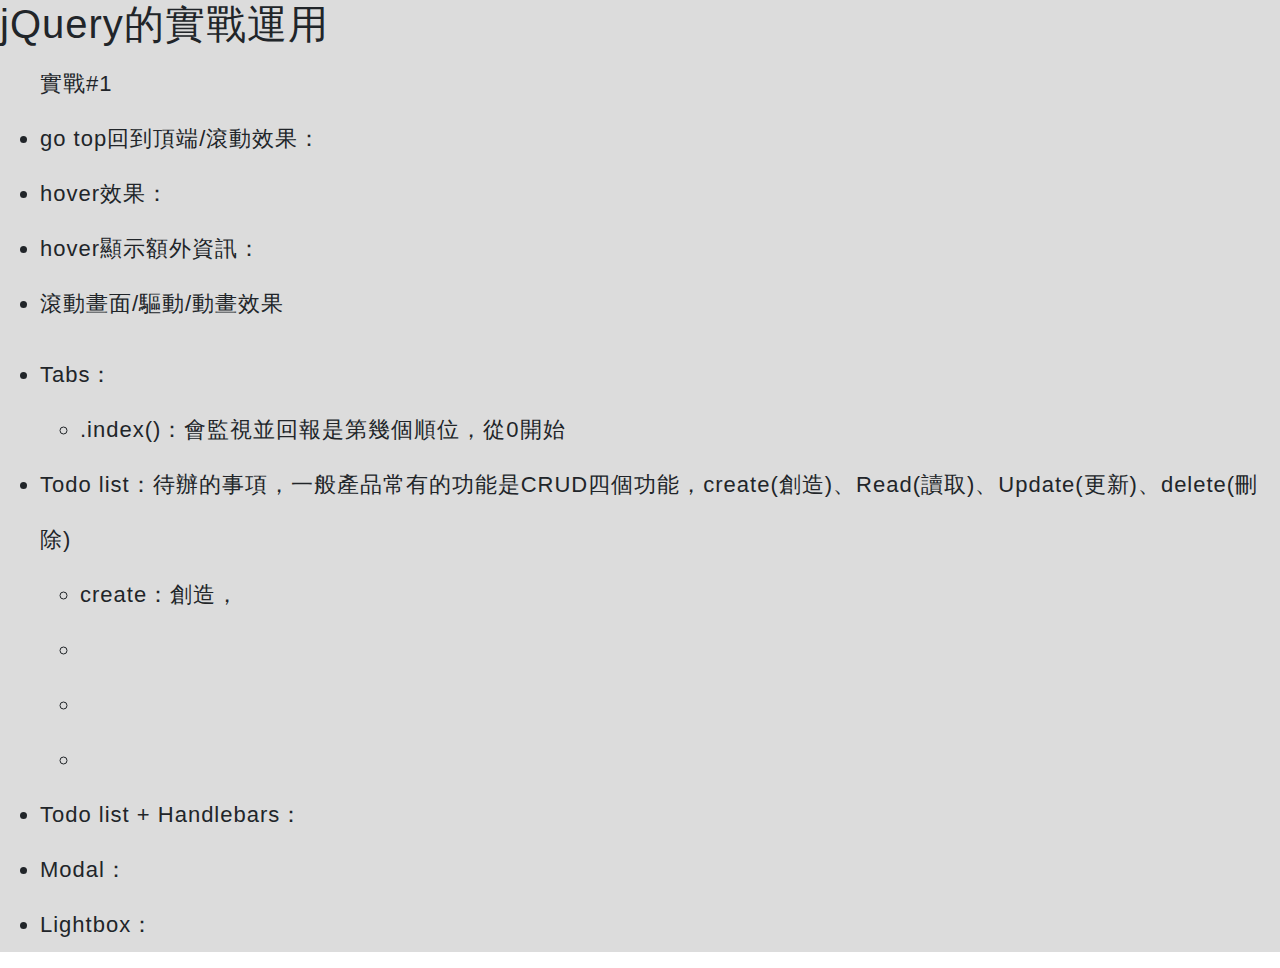
<file: jQury實戰.html>
<!DOCTYPE html>
<html lang="zh-Hant-TW">

<head>
  <meta charset="UTF-8">
  <meta name="viewport" content="width=device-width, initial-scale=1.0">
  <meta http-equiv="X-UA-Compatible" content="ie=edge">
  <link rel="stylesheet" href="css\jQuery實戰.css">
  <link rel="stylesheet" href="https://maxcdn.bootstrapcdn.com/bootstrap/4.1.3/css/bootstrap.min.css">
  <script src="https://ajax.googleapis.com/ajax/libs/jquery/3.3.1/jquery.min.js"></script>
  <script src="https://cdnjs.cloudflare.com/ajax/libs/popper.js/1.14.3/umd/popper.min.js"></script>
  <script src="https://maxcdn.bootstrapcdn.com/bootstrap/4.1.3/js/bootstrap.min.js"></script>
  <!-- <script>
    $(document).ready(function () {
      $(".go-top").click(function (e) {
        e.preventDefault();
        var target = $(e.currentTarget).attr("href");
        var offset = $(target).offset();
        $("html, body").animate({ scrollTop: offset.top });
      });

      $(".go-css").click(function (e) {
        e.preventDefault();
        var target = $(e.currentTarget).attr("href");
        var offset = $(target).offset();
        $("html, body").animate({ scrollTop: offset.top });
      });

      $(".go-events").click(function (e) {
        e.preventDefault();
        var target = $(e.currentTarget).attr("href");
        var offset = $(target).offset();
        $("html, body").animate({ scrollTop: offset.top });
      });

      $(".go-traversing").click(function (e) {
        e.preventDefault();
        var target = $(e.currentTarget).attr("href");
        var offset = $(target).offset();
        $("html, body").animate({ scrollTop: offset.top });
      });
    });
  </script> -->

  <title>jQuery實戰說明表</title>
</head>

<body>
  <div id="container">
    <h1>jQuery的實戰運用</h1>
    <ul class="title">實戰#1
      <li>go top回到頂端/滾動效果：</li>
      <li>hover效果：</li>
      <li>hover顯示額外資訊：</li>
      <li>滾動畫面/驅動/動畫效果</li>
    </ul>
    <ul class="title">
      <li>Tabs：</li>
      <ul>
        <li>.index()：會監視並回報是第幾個順位，從0開始</li>
      </ul>
      <li>Todo list：待辦的事項，一般產品常有的功能是CRUD四個功能，create(創造)、Read(讀取)、Update(更新)、delete(刪除)
        <ul>
          <li>create：創造，</li>
          <li></li>
          <li></li>
          <li></li>
        </ul>
      </li>
      <li>Todo list + Handlebars：</li>
      <li>Modal：</li>
      <li>Lightbox：</li>
    </ul>
















    <!-- <a href="#container" class="go-top">TOP</a> -->
    <!-- <a href="#css" class="go-css">CSS</a> -->
    <!-- <a href=".events" class="go-events">事件</a> -->
    <!-- <a href=".traversing" class="go-traversing">樹狀</a> -->

  </div>

</body>

</html>
</file>
<file: css/fontello.css>
@font-face {
  font-family: 'fontello';
  src: url('../font/fontello.eot?24303965');
  src: url('../font/fontello.eot?24303965#iefix') format('embedded-opentype'),
       url('../font/fontello.woff2?24303965') format('woff2'),
       url('../font/fontello.woff?24303965') format('woff'),
       url('../font/fontello.ttf?24303965') format('truetype'),
       url('../font/fontello.svg?24303965#fontello') format('svg');
  font-weight: normal;
  font-style: normal;
}
/* Chrome hack: SVG is rendered more smooth in Windozze. 100% magic, uncomment if you need it. */
/* Note, that will break hinting! In other OS-es font will be not as sharp as it could be */
/*
@media screen and (-webkit-min-device-pixel-ratio:0) {
  @font-face {
    font-family: 'fontello';
    src: url('../font/fontello.svg?24303965#fontello') format('svg');
  }
}
*/
 
 [class^="icon-"]:before, [class*=" icon-"]:before {
  font-family: "fontello";
  font-style: normal;
  font-weight: normal;
  speak: none;
 
  display: inline-block;
  text-decoration: inherit;
  width: 1em;
  margin-right: .2em;
  text-align: center;
  /* opacity: .8; */
 
  /* For safety - reset parent styles, that can break glyph codes*/
  font-variant: normal;
  text-transform: none;
 
  /* fix buttons height, for twitter bootstrap */
  line-height: 1em;
 
  /* Animation center compensation - margins should be symmetric */
  /* remove if not needed */
  margin-left: .2em;
 
  /* you can be more comfortable with increased icons size */
  /* font-size: 120%; */
 
  /* Font smoothing. That was taken from TWBS */
  -webkit-font-smoothing: antialiased;
  -moz-osx-font-smoothing: grayscale;
 
  /* Uncomment for 3D effect */
  /* text-shadow: 1px 1px 1px rgba(127, 127, 127, 0.3); */
}
 
.icon-search-1:before { content: '\e800'; } /* '' */
.icon-basket:before { content: '\e801'; } /* '' */
.icon-search:before { content: '\e802'; } /* '' */
.icon-location:before { content: '\e803'; } /* '' */
.icon-up-open:before { content: '\e804'; } /* '' */
.icon-imac:before { content: '\e805'; } /* '' */
.icon-server:before { content: '\e806'; } /* '' */
.icon-chart:before { content: '\e807'; } /* '' */
.icon-layers:before { content: '\e808'; } /* '' */
.icon-lightbulb:before { content: '\e809'; } /* '' */
.icon-window:before { content: '\e80a'; } /* '' */
.icon-laptop:before { content: '\e80b'; } /* '' */
.icon-twitter:before { content: '\f099'; } /* '' */
.icon-facebook:before { content: '\f09a'; } /* '' */
.icon-angle-up:before { content: '\f106'; } /* '' */
.icon-dribbble:before { content: '\f17d'; } /* '' */
.icon-behance:before { content: '\f1b4'; } /* '' */
.icon-gplus:before { content: '\f30f'; } /* '' */
</file>
<file: css/main.css>
.decor #nav {
  padding-right: 0 ;
}
.about #content .col-6 .title {
  margin-bottom: 30px;
  letter-spacing: 2px;
}
.about #content .feature {
  background: url(http://lorempixel.com/1920/1080);
  background-size: cover;
  background-position: 50%;
  background-repeat: no-repeat;
}
.about #content .team-member {
  padding: 100px 0;
}
.about #content .member .name {
  margin-top: 20px;
  margin-bottom: 10px;
  text-transform: uppercase;
  font-weight: normal;
  font-size: 14px;
  letter-spacing: 1px;
}
.about #content .member .title {
  color: #a5a5a5;
  text-transform: uppercase;
  font-size: 12px;
  letter-spacing: 1px;
}
.about #content .cover h3 {
  margin: 30px 0;
  text-transform: uppercase;
  letter-spacing: 2px;
  font-weight: normal;
  font-size: 14px;
}
.about #content .cover p {
  font-size: 14px;
  padding: 0 30px;
}
.about #content .cover .social-media {
  position: absolute;
  bottom: 0;
  width: 100%;
  text-align: center;
}
.about #content .cover .social-media ul {
  display: inline-block;
}
.about #content .cover .social-media li {
  float: left;
  margin: 0 10px;
}
.about #content .cover .social-media a {
  color: black;
}
.about #content .gray-bg {
  padding: 100px 0;
  text-align: center;
}
.about #content .gray-bg .count {
  font-size: 36px;
}
.about #content .gray-bg h4 {
  margin: 0;
  text-transform: uppercase;
  font-weight: normal;
  color: #323232;
}
.about #content .clients {
  padding: 100px 0;
}
.about #content .clients p {
  letter-spacing: 0;
  text-transform: none;
}
.about .summary i {
  display: block;
  margin-bottom: 10px;
  font-size: 36px;
}
.service #header {
  position: absolute;
  width: 100%;
}
.service #content .header {
  background-image: url(https://dummyimage.com/1920x1080/eee/ddd);
}
.service #content .header.black .title,
.service #content .header.black #breadcrumbs li {
  color: black;
}
.service #content .special-services .title {
  letter-spacing: 1px;
  font-size: 16px;
  color: #d6b161;
  line-height: 1.5;
}
.service #content .special-services .subtitle {
  margin: 0;
  letter-spacing: 1px;
  font-size: 18px;
  line-height: 1.5;
  text-transform: uppercase;
  font-weight: normal;
}
.service #content .special-services p {
  margin-bottom: 30px;
}
.service #content .special-offer {
  padding: 60px 0;
  letter-spacing: 1px;
  line-height: 1.5;
}
.service #content .special-offer em {
  font-style: normal;
  color: #d6b161;
}
.service #content .special-offer .promo-info {
  float: left;
}
.service #content .special-offer .promo-info .title {
  margin-bottom: 10px;
}
.service #content .special-offer .promo-info p {
  line-height: 22px;
}
.service #content .special-offer .promo-button {
  margin: 0;
  float: right;
}
.service .services {
  padding: 100px 0;
}
.service .services .row > div {
  padding: 50px;
}
.service .services .row > div:hover {
  transition: 0.3s linear all;
  background: #222;
  color: white;
}
.service .services .row > div:hover i {
  color: #d6b161;
}
.service .services .row > div:hover p {
  color: #737373;
}
.service .big-dot li {
  float: left;
  width: 50%;
  margin-bottom: 10px;
  line-height: 1.5;
}
.service .big-dot li::before {
  font-family: "fontello";
  /*要顯示的字型*/
  content: '\f10c';
  /*在fontello.css中icon的名稱*/
  color: #757575;
  padding-right: 10px;
}
.contact #content .title {
  margin-bottom: 30px;
  letter-spacing: 2px;
}
.contact #content .contact-info .address {
  margin-bottom: 30px;
}
.contact #content .question p {
  margin-bottom: 30px;
}
.contact #content .question .button {
  font-size: 12px;
  letter-spacing: 1px;
}
.contact #footer.dark .info {
  padding: 40px 0;
}
.contact #footer.dark img {
  margin: 0 auto;
}
.contact #footer.dark .social-media {
  float: none;
  margin: 50px 0;
  text-align: center;
}
.contact #footer.dark .social-media ul {
  display: inline-block;
}
.contact #footer.dark .social-media a {
  margin: 0 7.5px;
  color: white;
  font-size: 20px;
}
.contact #footer.dark .social-media a:hover {
  background: white;
  color: #222;
  transition: .3s linear all;
}
.contact #footer.dark .copyright {
  padding-top: 40px;
  border-top: 1px dashed rgba(255, 255, 255, 0.2);
  float: none;
}
.contact #footer.dark .copyright .title {
  margin: 0;
  text-align: center;
  color: #7e7e7e;
  font-size: 15px;
  font-weight: 300;
  letter-spacing: 0;
}
.careers #content .header {
  padding: 50px 0;
  background: #f5f5f5;
}
.careers #content .header.black .title,
.careers #content .header.black #breadcrumbs li {
  color: black;
}
.careers #content .header h3.title {
  font-size: 18px;
  line-height: 43px;
}
.careers #content .package {
  margin-bottom: 30px;
  padding: 0 30px;
}
.careers #content .package .title {
  padding-bottom: 20px;
}
.careers #content .package p {
  line-height: 1.5;
  padding-bottom: 30px;
}
.careers #content .package .view {
  color: #cbcbcb;
}
.careers #content .apply .contact-form {
  margin-top: 0;
}
.careers #content .apply .contact-form label {
  text-transform: capitalize;
}
.careers #content .apply .col-6 {
  padding: 0 30px;
}
.careers #content .apply .col-6 input {
  margin-bottom: 30px;
  height: 34px;
  border-radius: 3px;
}
.careers #content .apply .col-6 textarea {
  margin-bottom: 30px;
  height: 115px;
  border-radius: 3px;
}
.careers #content .apply .col-12 {
  margin-top: 30px;
  text-align: center;
}
.careers #content .apply .col-12 .button {
  border-radius: 4px;
  letter-spacing: 1px;
}
/* Whole area 全域 */
* {
  margin: 0;
  padding: 0;
  -webkit-box-sizing: border-box;
  -moz-box-sizing: border-box;
  box-sizing: border-box;
}
body {
  font-family: "Source Sans Pro", sans-serif;
  font-size: 15px;
  font-weight: 400;
  -webkit-font-smoothing: antialiased;
  -moz-font-smoothing: antialiased;
}
ul {
  margin: 0;
  padding-left: 0;
  list-style-type: none;
}
img {
  display: block;
}
p {
  line-height: 30px;
  color: #7e7e7e;
}
a {
  text-decoration: none;
}
/* custom class 自定義類*/
.container {
  display: block;
  width: 1170px;
  margin: 0 auto;
}
.container.full-width {
  width: 100%;
}
.button {
  display: inline-block;
  margin-top: 30px;
  padding: 15px 30px;
  border: none;
  background: #fff;
  color: #222;
  text-decoration: none;
  text-transform: uppercase;
  font-size: 14px;
}
.button.black {
  background: #222;
  color: white;
  transition: 0.2s linear all;
}
.button.black:hover {
  background: #d6b161;
}
.button.white {
  transition: 0.2s linear all;
}
.button.white:hover {
  background: #d6b161;
  color: white;
}
.button.gold {
  background: #d6b161;
  color: white;
  transition: 0.2s linear all;
}
.button.gold:hover {
  background: #222;
}
.button.full-width {
  width: 100%;
}
.button.bordered {
  border: 1px solid black;
}
.button.bordered.dark {
  transition: 0.2s linear all;
}
.button.bordered.dark:hover {
  background: #222;
  color: white;
}
.button.bordered.light-border {
  border-color: #e8e8e8;
}
.button.rounded {
  -webkit-webkit: border radius 4px;
  -moz-webkit: border radius 4px;
  -ms-webkit: border radius 4px;
  -o-webkit: border radius 4px;
  border-radius: 4px;
}
.clearfix::after,
.row::after {
  content: "";
  display: table;
  clear: both;
}
.row {
  margin: 0 -10px;
}
.row.bordered > div {
  border: 1px solid #f2f2f2;
  margin-left: -1px;
  margin-bottom: -1px;
}
.col-2,
.col-3,
.col-4,
.col-5,
.col-6,
.col-7,
.col-8,
.col-12 {
  float: left;
  padding: 0 30px;
}
.col-2 {
  width: 16.6666666%;
}
.col-3 {
  width: 25%;
}
.col-4 {
  width: 33.3333333%;
}
.col-5 {
  width: 41.66666666%;
}
.col-6 {
  width: 50%;
}
.col-7 {
  width: 58.33333333%;
}
.col-8 {
  width: 66.66666667%;
}
.col-12 {
  width: 100%;
}
.boundary::after {
  content: "|";
  padding: 0 12px;
  color: #333;
}
.title-block {
  margin-bottom: 30px;
}
.progress-bar {
  width: 100%;
  background-color: #eae8e8;
  margin-bottom: 50px;
}
.progress-bar > div {
  display: inline-block;
}
.progress-bar .progress {
  padding-left: 10px;
  background: black;
  color: white;
  text-transform: uppercase;
  letter-spacing: 2px;
  line-height: 24px;
  font-size: 10px;
}
.progress-bar .pin {
  position: relative;
  top: -30px;
  left: -40px;
  font-size: 12px;
  background: rgba(0, 0, 0, 0.6);
  color: white;
  padding: 3px 8px;
  border-radius: 14px;
}
.progress-bar .pin::after {
  top: 100%;
  left: 50%;
  border: solid transparent;
  content: " ";
  height: 0;
  width: 0;
  position: absolute;
  pointer-events: none;
  border-color: rgba(102, 102, 102, 0);
  border-top-color: #666666;
  border-width: 4px;
  margin-left: -4px;
}
.feature-brief {
  text-align: center;
}
.feature-brief .title {
  font-size: 18px;
}
.feature-brief i {
  display: block;
  padding-bottom: 30px;
  font-size: 36px;
}
.feature-brief.white {
  color: white;
}
.feature-brief.white i {
  color: #d6b161;
}
.feature-brief.white p {
  color: white;
}
.feature-brief.black {
  color: #222;
}
.feature-brief.black i {
  color: #414141;
}
.feature-brief.black p {
  color: #7e7e7e;
}
.pricing .package {
  padding: 0 15px;
  text-align: center;
  line-height: 1.5;
}
.pricing .package .box {
  padding: 50px;
  border: 1px solid #e8e8e8;
}
.pricing .package .name {
  margin-bottom: 30px;
  font-size: 16px;
  font-weight: normal;
  text-transform: uppercase;
  letter-spacing: 2px;
}
.pricing .package .value {
  margin-bottom: 40px;
  padding: 25px 0;
  border-top: 1px solid #e5e5e5;
  border-bottom: 1px solid #e5e5e5;
}
.pricing .package .price {
  font-size: 42px;
}
.pricing .package .decimal {
  margin-left: -10px;
  font-size: 16px;
}
.pricing .package .duration {
  font-size: 12px;
  text-transform: uppercase;
}
.pricing .package .features li {
  margin-bottom: 15px;
}
.pricing .package.recommended .box {
  background-color: #222;
  color: white;
}
.pricing .package.recommended .name {
  color: #d6b161;
}
.pricing .package.recommended .value {
  border-color: rgba(255, 255, 255, 0.2);
}
.pricing .package.recommended .features li {
  color: #7d7d7d;
}
.contact-info {
  color: #7e7e7e;
  line-height: 30px;
}
.contact-info a {
  color: #7e7e7e;
}
.contact-form {
  display: inline-block;
  margin-top: 50px;
}
.contact-form .col-6,
.contact-form .col-12 {
  margin-bottom: 15px;
  padding: 0 15px;
}
.contact-form label {
  display: inline-block;
  margin-bottom: 5px;
  text-transform: uppercase;
  color: #7e7e7e;
}
.contact-form input,
.contact-form textarea {
  padding: 6px 12px;
  width: 100%;
  height: 40px;
  border: 1px solid #e5e5e5;
}
.contact-form textarea {
  height: 100px;
}
.contact-form button {
  margin-top: 0;
}
.select {
  margin-bottom: 30px;
  padding: 6px 12px;
  float: left;
  width: 100%;
  height: 34px;
  border: 1px solid #e5e5e5;
  color: #555;
}
.img55-55 {
  width: 55px;
  height: 55px;
}
.img57-52 {
  width: 57px;
  height: 52px;
}
.img112-100 {
  width: 112px;
  height: 100px;
}
.img145-111 {
  width: 145px;
  height: 111px;
}
.img330-330 {
  width: 330px;
  height: 330px;
}
.img330-497 {
  width: 330px;
  height: 497px;
}
.img370-277 {
  width: 370px;
  height: 277px;
}
.img379-265 {
  width: 379px;
  height: 265px;
}
.img415-330 {
  width: 415px;
  height: 330px;
}
.img510-404 {
  width: 510px;
  height: 404px;
}
.img525-453 {
  width: 525px;
  height: 453px;
}
.img575-265 {
  width: 575px;
  height: 265px;
}
/* header部份 */
#logo {
  float: left;
}
#nav {
  padding-right: 30px;
  float: right;
  text-transform: uppercase;
}
#nav .symbol {
  margin-left: 3px;
}
#nav li {
  float: left;
}
#nav a {
  display: inline-block;
  padding: 0 12px;
  color: #333;
  font-size: 13px;
  line-height: 100px;
}
#nav .active a {
  color: #d6b161;
}
/* content部份 */
#content > div {
  padding-top: 100px;
}
#content > div.full-padding {
  padding: 100px 0;
}
#content > div.gray-bg {
  background: #f5f5f5;
}
#content > div:first-child {
  padding-top: 0;
}
#content > hr {
  margin: 0;
  border-top: 1px solid #eee;
}
#content h2.title {
  font-size: 24px;
}
#content h3.title {
  margin-top: 0;
  text-transform: uppercase;
  font-weight: normal;
  font-size: 18px;
}
#content div.header {
  padding: 200px 0;
  background-image: url(http://lorempixel.com/1920/1080);
  background-size: cover;
  background-position: 50%;
  /*讓圖置中*/
  background-repeat: no-repeat;
  /* 讓圖不要漏出來 */
}
#content div.header .title {
  float: left;
  margin: 0;
  color: white;
  text-transform: uppercase;
  font-weight: normal;
  letter-spacing: 2px;
  font-size: 24px;
}
#content div.header #breadcrumbs {
  float: right;
  padding: 15px;
  font-size: 12px;
  background: rgba(0, 0, 0, 0.5);
  border-radius: 3px;
}
#content div.header #breadcrumbs li {
  float: left;
  text-transform: uppercase;
  color: white;
}
#content div.header #breadcrumbs li::after {
  content: "/";
  margin: 0 5px;
}
#content div.header #breadcrumbs li:last-child::after {
  content: "";
  margin: 0;
}
#content div.header #breadcrumbs a {
  color: #7e7e7e;
}
#content div.header #breadcrumbs.transparent {
  background: transparent;
}
#content .feature-item {
  position: relative;
  margin-bottom: 80px;
  padding-left: 80px;
}
#content .feature-item .icon {
  position: absolute;
  left: 0;
  top: 0;
  font-size: 36px;
}
#content .feature-item .title {
  margin-bottom: 20px;
}
#content .feature-item .desc {
  color: #7e7e7e;
}
.slider img {
  width: 100%;
  height: auto;
}
.intro {
  text-align: center;
  margin-bottom: 100px;
}
.intro h2 {
  margin: 0;
  padding-bottom: 10px;
  letter-spacing: 2px;
  text-transform: uppercase;
  font-weight: normal;
  color: #333;
}
.intro hr {
  width: 60px;
  margin: 0 auto;
  height: 2px;
  background: #595959;
  border: none;
}
.intro p {
  color: #7e7e7e;
}
.intro.big h2 {
  padding: 0;
  line-height: 1.5;
}
.intro.big p {
  margin: 0;
  text-transform: uppercase;
  letter-spacing: 2px;
}
.category {
  position: relative;
  margin-bottom: 20px;
  padding: 0 10px;
}
.category img {
  width: 100%;
  height: auto;
}
.category .title {
  position: absolute;
  top: 35%;
  right: 10%;
  font-size: 24px;
  font-weight: 300;
  text-transform: uppercase;
  text-align: right;
}
.category .title.dark {
  color: #222;
}
.category .title.light {
  color: #fff;
}
.products li {
  float: left;
}
.product {
  padding: 0 10px;
}
.product .info {
  padding: 15px 0;
  text-align: center;
}
.product .title {
  margin: 0;
}
.product .title a {
  color: #222;
  font-size: 14px;
  text-transform: uppercase;
  font-weight: normal;
  letter-spacing: 1px;
}
.product .price {
  font-size: 12px;
  color: #7e7e7e;
  letter-spacing: 1px;
  line-height: 30px;
}
.thumbnail {
  position: relative;
}
.thumbnail img {
  width: 100%;
  height: auto;
}
.thumbnail .cover {
  position: absolute;
  background: rgba(255, 255, 255, 0.9);
  border: 20px solid rgba(0, 0, 0, 0.1);
  top: 0;
  left: 0;
  right: 0;
  bottom: 0;
  text-align: center;
  opacity: 0;
  transition: all 0.3s;
  /*讓漸變的效果在0.3s完成*/
}
.thumbnail .cover:hover {
  opacity: 1;
}
.thumbnail .cover > a {
  position: absolute;
  color: #333;
  top: 44%;
  transform: translateX(-50%);
}
.icon-search-1 {
  font-size: 30px;
}
.event {
  padding: 150px 0;
  background-image: url(http://lorempixel.com/1920/1080);
  -webkit-background-size: cover;
  background-size: cover;
  background-position: 50% 50%;
  background-attachment: fixed;
}
.event .title {
  margin: 0;
  color: #fff;
  font-weight: 100;
  text-transform: uppercase;
  letter-spacing: 2px;
  line-height: 1.5;
  font-size: 70px;
}
.event .subtitle {
  margin: 0;
  color: #fff;
  font-weight: 100;
  text-transform: uppercase;
  letter-spacing: 2px;
  line-height: 1.5;
  font-size: 24px;
}
.event a {
  letter-spacing: 1px;
}
.featured {
  padding-bottom: 100px;
}
.featured img {
  width: 100%;
  height: auto;
}
.featured .info {
  margin-top: 70px;
  text-align: center;
}
.featured .info .title {
  text-transform: uppercase;
  line-height: 1.5;
  color: #d6b161;
}
.featured .info .name {
  margin: 0;
  margin-bottom: 10px;
  font-weight: normal;
  letter-spacing: 1px;
  text-transform: uppercase;
  font-size: 18px;
  line-height: 1.5;
}
.featured .info .price {
  color: #d6b161;
  font-weight: 100;
  font-size: 26px;
}
.featured .info p {
  margin: 0;
  margin-bottom: 30px;
  padding-top: 30px;
}
.featured .info a {
  letter-spacing: 1px;
}
.featured .col-6 {
  padding: 0 30px;
}
.outlets {
  padding-bottom: 100px;
}
.outlets .address {
  text-transform: capitalize;
}
.outlet h3 {
  margin: 0;
  margin-bottom: 30px;
  text-transform: uppercase;
  font-weight: normal;
}
.outlet .map a {
  color: #d6b161;
  text-transform: uppercase;
}
/* footer部份 */
#footer {
  background: #f5f5f5;
  position: relative;
  padding: 80px 0;
}
#footer .logo {
  position: absolute;
  border: 5px solid #f5f5f5;
  padding: 20px;
  background: #fff;
  top: -50px;
  left: 50%;
  transform: translateX(-50%);
}
#footer .copyright {
  float: left;
  text-transform: uppercase;
  letter-spacing: 2px;
}
#footer .copyright .subtitle {
  font-size: 12px;
  color: #323232;
}
#footer .social-media {
  float: right;
}
#footer .social-media li {
  float: left;
}
#footer .social-media a {
  margin: 10px;
  display: inline-block;
  border: 1px solid #222;
  -webkit-border-radius: 20px;
  -moz-border-radius: 20px;
  border-radius: 20px;
  width: 40px;
  height: 40px;
  color: #222;
  text-align: center;
  line-height: 40px;
}
#footer.dark {
  padding: 0;
  background: #222;
}
#footer.dark .info {
  padding: 80px 0;
}
#footer.dark .info .title {
  margin: 0;
  margin-bottom: 30px;
  color: white;
  text-transform: uppercase;
  font-weight: normal;
  letter-spacing: 1px;
  font-size: 14px;
  line-height: 21px;
}
#footer.dark .info ul.common-list li {
  border-bottom: 1px solid #333;
}
#footer.dark .info ul.common-list li a {
  display: block;
  line-height: 45px;
  color: #a2a2a2;
  text-transform: capitalize;
}
#footer.dark .info ul.common-list li a::before {
  content: ">";
  margin-right: 10px;
}
#footer.dark .info ul.common-list li a:hover {
  color: #d6b161;
}
#footer.dark .info .thumbnails li {
  float: left;
}
#footer.dark .info .thumbnails li a {
  display: inline-block;
  margin: 0 10px 10px 0;
}
#footer.dark .bottom {
  padding: 35px 0;
  background: #1b1b1b;
  color: #6f7273;
}
#footer.dark .bottom .copyright {
  margin-top: 10px;
  text-transform: capitalize;
}
#footer.dark .bottom .copyright a {
  color: white;
}
#footer.dark .social-media a {
  margin: 0;
  margin-left: 15px;
  border-color: #6f7273;
  color: #6f7273;
}
#go-top {
  position: fixed;
  right: 20px;
  bottom: 35px;
  width: 40px;
  height: 40px;
  background: rgba(0, 0, 0, 0.6);
  color: #fff;
  text-align: center;
  line-height: 40px;
}
</file>
